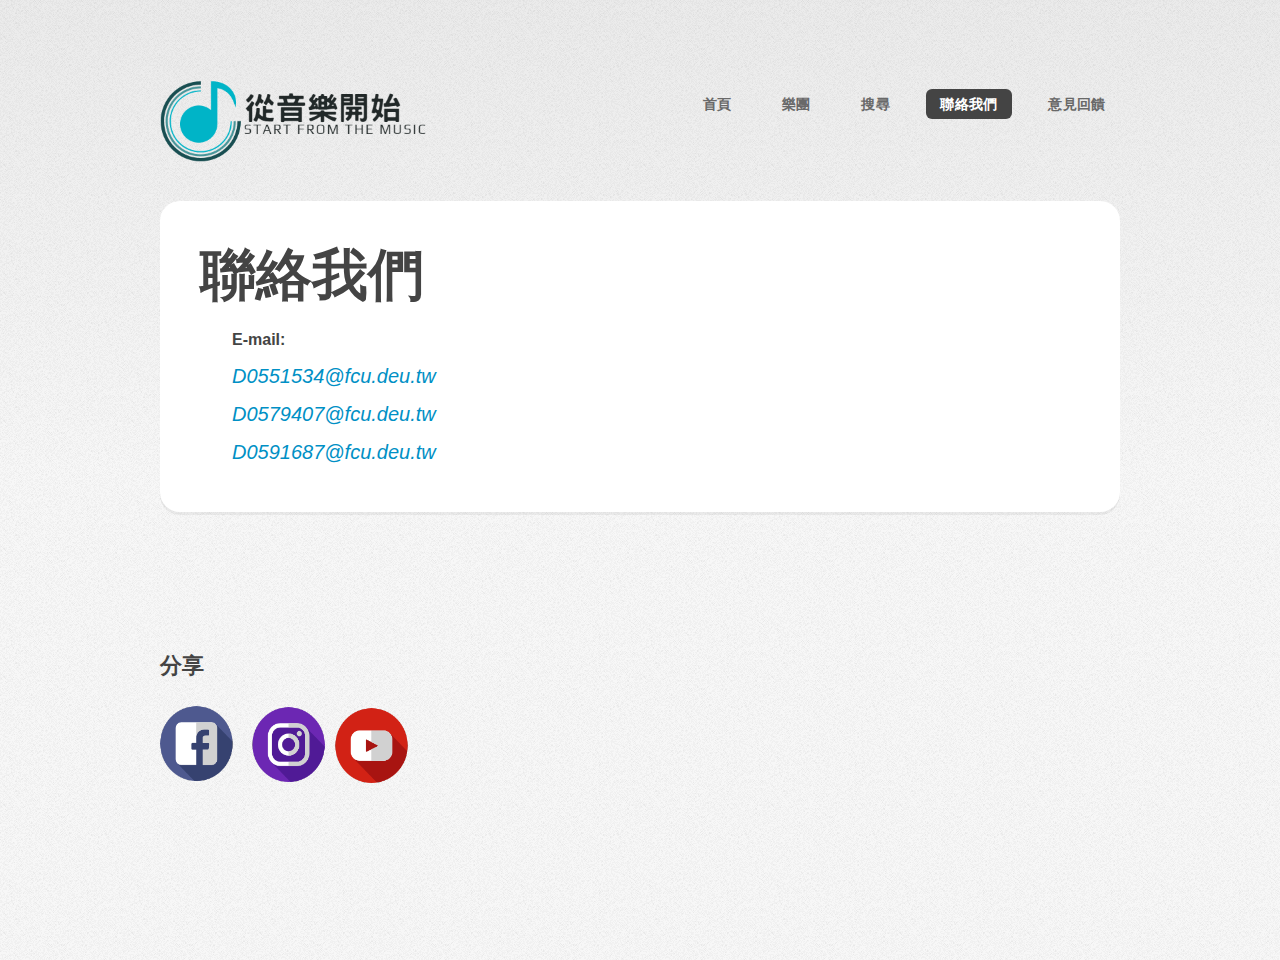
<file: connection.html>
<!DOCTYPE HTML>
<html>
    <head>  
        <meta charset = "utf-8">
        <link rel="stylesheet" type="text/css" href = "code/css/main.css"></link>
        <title>從音樂開始</title>
    </head>
    <body class = "homepage">
        <div id = "page-wrapper">   

            <!--Header-->
                <div id = "header-page">
                    <div id = "header" class = "container">
                    <!--Logo-->
                        <div id = "logo">
                            <a href="index.html"><img src="images/logo.png" alt = "LOGO" height="100px" ></a>
                        </div>

                    <!--Nav-->
                        <nav id = "nav">
                            <ul>
                                <li><a href = "index.html">首頁</a></li>
                                <li>
                                    <a class = "dropdown">樂團</a>
                                    <ul class = "droptron level-0 left" style="user-select: none; position: absolute; z-index: 1000; left: 462.938px; top: 125px; opacity: 1; display: none;">
                                    
                                        <li style="white-space: nowrap;"><a href = "first.html" style="display: block;">親愛愛樂</a></li>
                                        <li style="white-space: nowrap;"><a href = "second.html" style="display: block;">民中濁岸合唱團</a></li>
                                        <li style="white-space: nowrap;"><a href = "third.html" style="display: block;">桃山國小合唱團</a></li>
                                        <li style="white-space: nowrap;"><a href = "fourth.html" style="display: block;">六龜高中合唱團</a></li>
                                        <li style="white-space: nowrap;"><a href = "fifth.html" style="display: block;">希望兒童合唱團</a></li>
                                        <li style="white-space: nowrap;"><a href = "sixth.html" style="display: block;">池上弦樂團</a></li>
                                    </ul>
                                </li>
                                <li><a href = "search.html">搜尋</a></li>
                                <li class = "current"><a href = "connection.html">聯絡我們</a></li>
                                <li><a href = "form.html">意見回饋</a></li>
                            </ul>
                        </nav>
                    </div>
                </div>

            <!--content-->
                <div id = "content-page">
                    <div id ="banner" class="content" >
                        <h2>聯絡我們</h2>
                        <ul>
                        <h4>E-mail:</h4>
                        <address style="font-style:italic"><a href="mailto:D0551534@fcu.deu.tw" style="font-size:20px">D0551534@fcu.deu.tw</a></address>
                        <address style="font-style:italic"><a href="mailto:D0579407@fcu.deu.tw" style="font-size:20px">D0579407@fcu.deu.tw</a></address>
                        <address style="font-style:italic"><a href="mailto:D0591687@fcu.deu.tw" style="font-size:20px">D0591687@fcu.deu.tw</a></address>
                        </ul>
                    </div>
                </div>
                <div id = "sidebar-page">
                    <div class = "contain">
                    </div>
                </div>
                <div id = "bottom-page">
                    <div class="container">
                        
                        
                        
                    </div>
                </div>
            <!--Footer-->
                <div id = "footer-page">
                    <footer  class = "container">
                        <h3>分享</h3>
                        <ul>
                            <li><a href="http://www.facebook.com"><img src = "images/facebook.png" alt="Facebook"></a></li>
                            <li><a href="https://www.instagram.com/"><img src="images/ig.png"></a></li>
                            <li><a href="http://www.youtube.com"><img src="images/youtube.png"></a></li>
                        </ul>
                    </footer>

                </div>

        <!-- Scripts -->

			<script src="code/js/jquery.min.js"></script>
			<script src="code/js/jquery.dropotron.min.js"></script>
			<script src="code/js/skel.min.js"></script>
			<script src="code/js/util.js"></script>
            <script src="code/js/main.js"></script>

        </div>

        <!--navToggle-->
            <div id="navToggle">
                <a href="#navPanel" class="toggle"></a>
            </div>

        
    </body>
</html>
</file>
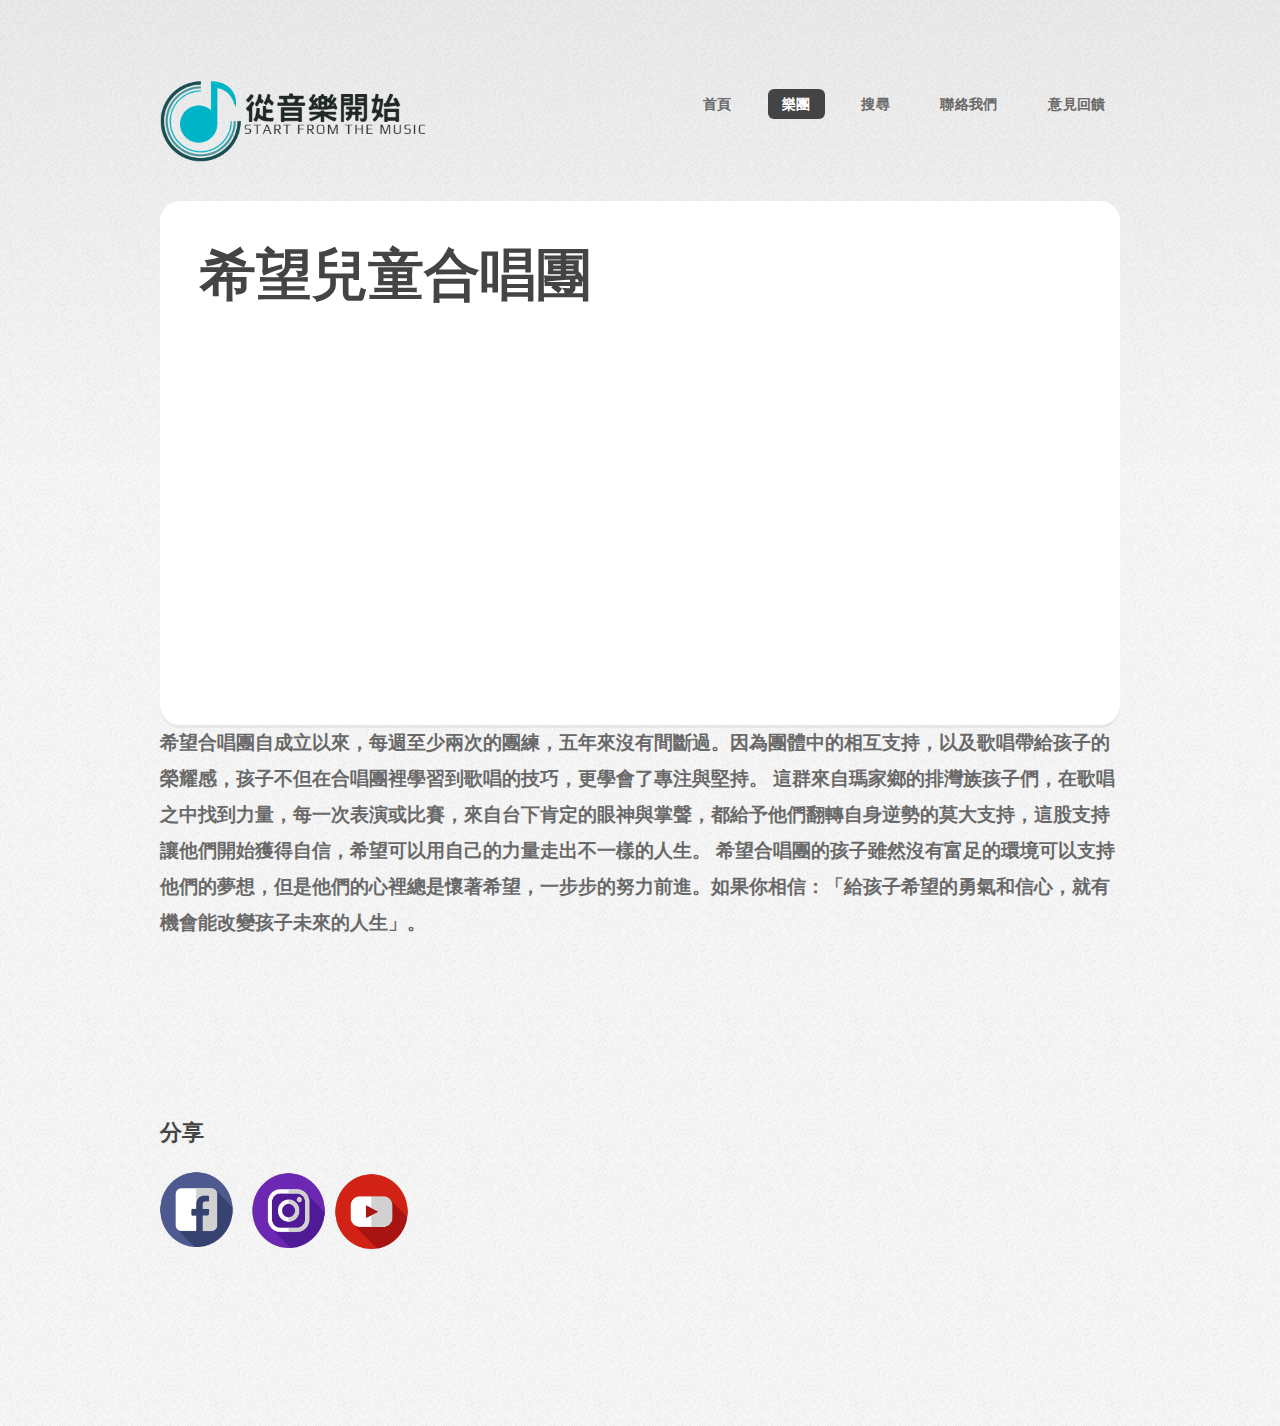
<file: fifth.html>
<!DOCTYPE HTML>
<html>
    <head>  
        <meta charset = "utf-8">
        <link rel="stylesheet" type="text/css" href = "code/css/main.css"></link>
        <title>從音樂開始</title>
    </head>
    <body class = "homepage">
        <div id = "page-wrapper">   

            <!--Header-->
                <div id = "header-page">
                    <div id = "header" class = "container">
                    <!--Logo-->
                        <div id = "logo">
                            <a href="index.html"><img src="images/logo.png" alt = "LOGO" height="100px" ></a>
                        </div>

                    <!--Nav-->
                        <nav id = "nav">
                            <ul>
                                <li><a href = "index.html">首頁</a></li>
                                <li class = "current">
                                    <a class = "dropdown">樂團</a>
                                    <ul class = "droptron level-0 left" style="user-select: none; position: absolute; z-index: 1000; left: 462.938px; top: 125px; opacity: 1; display: none;">
                                    
                                        <li style="white-space: nowrap;"><a href = "first.html" style="display: block;">親愛愛樂</a></li>
                                        <li style="white-space: nowrap;"><a href = "second.html" style="display: block;">民中濁岸合唱團</a></li>
                                        <li style="white-space: nowrap;"><a href = "third.html" style="display: block;">桃山國小合唱團</a></li>
                                        <li style="white-space: nowrap;"><a href = "fourth.html" style="display: block;">六龜高中合唱團</a></li>
                                        <li style="white-space: nowrap;"><a href = "fifth.html" style="display: block;">希望兒童合唱團</a></li>
                                        <li style="white-space: nowrap;"><a href = "sixth.html" style="display: block;">池上弦樂團</a></li>
                                    </ul>
                                </li>
                                <li><a href = "search.html">搜尋</a></li>
                                <li><a href = "connection.html">聯絡我們</a></li>
                                <li><a href = "form.html">意見回饋</a></li>
                            </ul>
                        </nav>
                    </div>
                </div>

            <!--content-->
                <div id = "content-page">
                    <div id ="banner" class="content" >
                        <h2>希望兒童合唱團</h2>
                        <center>
						<iframe width="600" height="350" src="https://www.youtube.com/embed/RQPJLLxoT70" frameborder="0" gesture="media" allow="encrypted-media" allowfullscreen></iframe>
						</center>
                    </div>
                </div>
                <div id = "sidebar-page">
                    <div class = "contain">
                    </div>
                </div>
                <div id = "bottom-page">
                    <div class="container">
                        
                        <p>
                            希望合唱團自成立以來，每週至少兩次的團練，五年來沒有間斷過。因為團體中的相互支持，以及歌唱帶給孩子的榮耀感，孩子不但在合唱團裡學習到歌唱的技巧，更學會了專注與堅持。
                            這群來自瑪家鄉的排灣族孩子們，在歌唱之中找到力量，每一次表演或比賽，來自台下肯定的眼神與掌聲，都給予他們翻轉自身逆勢的莫大支持，這股支持讓他們開始獲得自信，希望可以用自己的力量走出不一樣的人生。
                            希望合唱團的孩子雖然沒有富足的環境可以支持他們的夢想，但是他們的心裡總是懷著希望，一步步的努力前進。如果你相信：「給孩子希望的勇氣和信心，就有機會能改變孩子未來的人生」。                           
                        </p>
                        
                    </div>
                </div>
            <!--Footer-->
                <div id = "footer-page">
                    <footer  class = "container">
                        <h3>分享</h3>
                        <ul>
                            <li><a href="http://www.facebook.com"><img src = "images/facebook.png" alt="Facebook"></a></li>
                            <li><a href="https://www.instagram.com/"><img src="images/ig.png"></a></li>
                            <li><a href="http://www.youtube.com"><img src="images/youtube.png"></a></li>
                        </ul>
                    </footer>

                </div>

        <!-- Scripts -->

			<script src="code/js/jquery.min.js"></script>
			<script src="code/js/jquery.dropotron.min.js"></script>
			<script src="code/js/skel.min.js"></script>
			<script src="code/js/util.js"></script>
            <script src="code/js/main.js"></script>

        </div>

        <!--navToggle-->
            <div id="navToggle">
                <a href="#navPanel" class="toggle"></a>
            </div>

        
    </body>
</html>
</file>
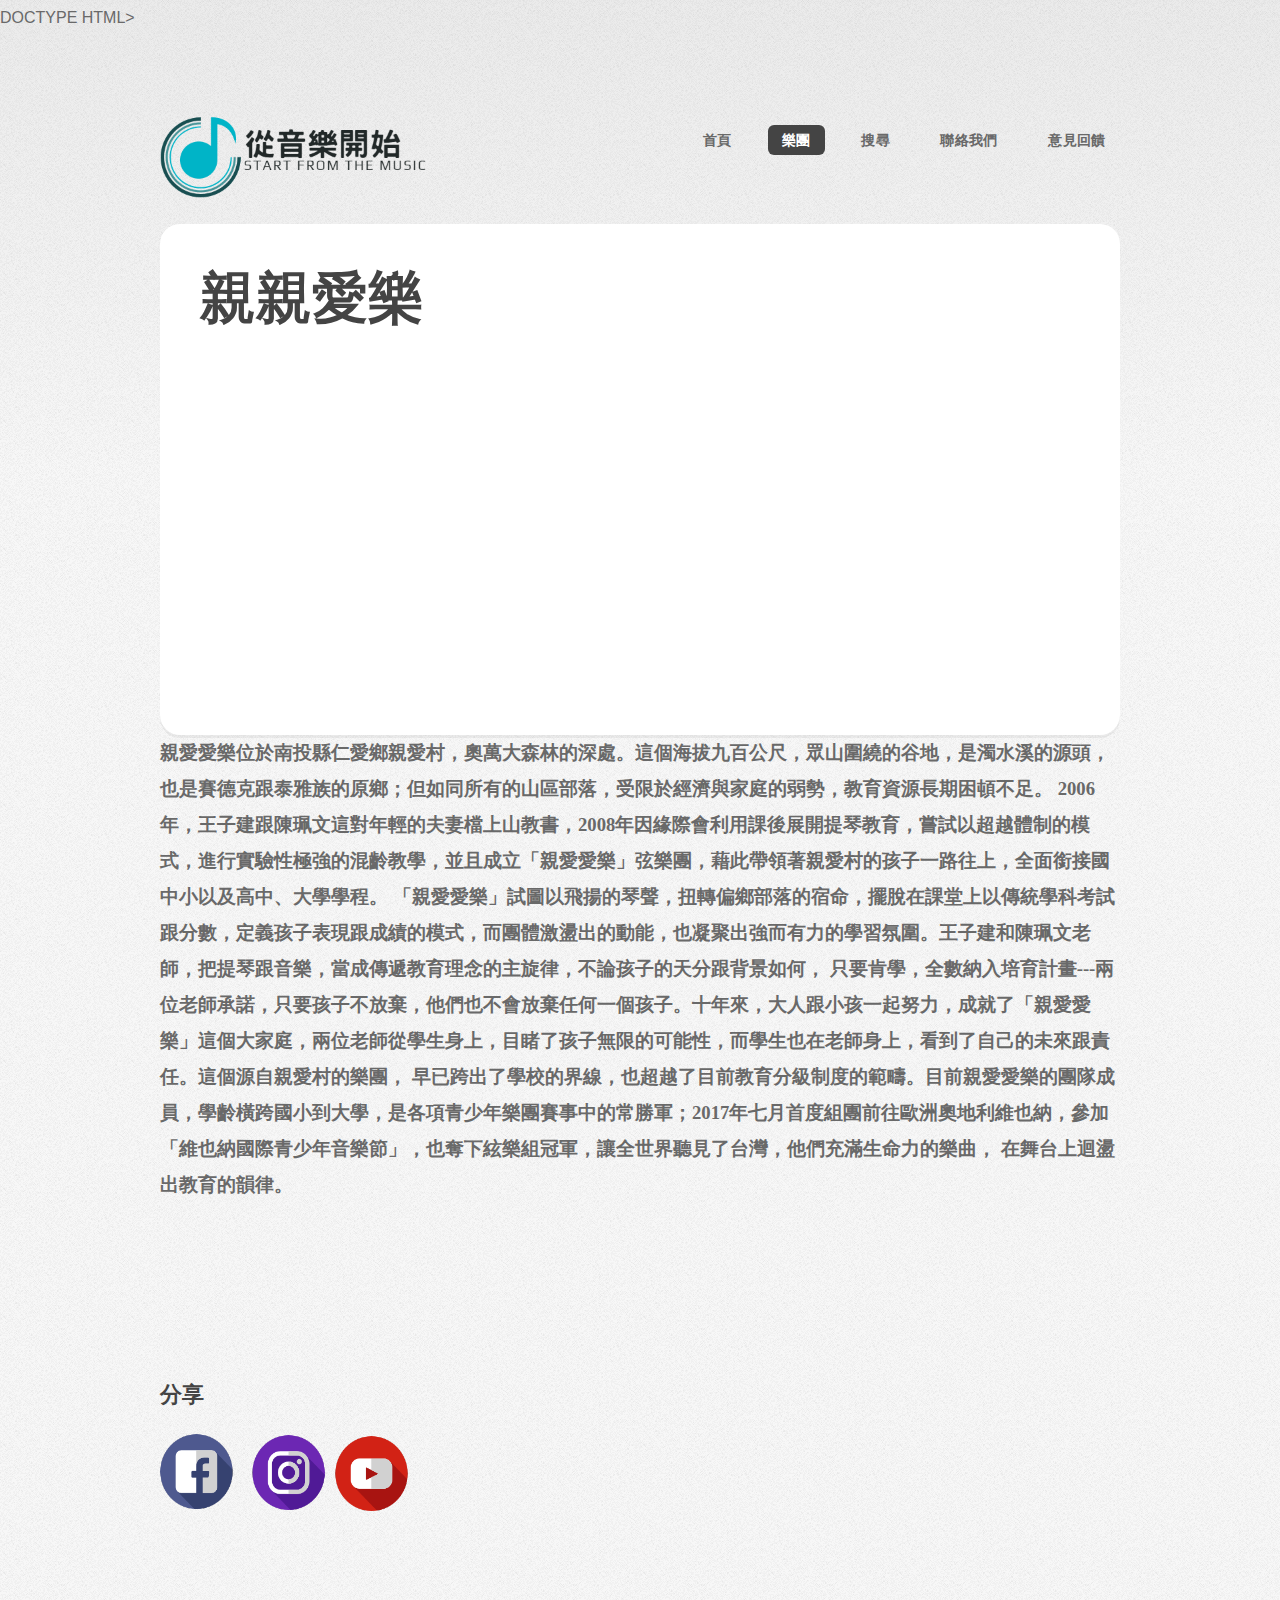
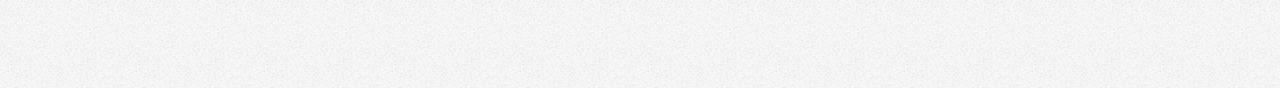
<file: first.html>
DOCTYPE HTML>
<html>
    <head>  
        <meta charset = "utf-8">
        <link rel="stylesheet" type="text/css" href = "code/css/main.css"></link>
        <title>從音樂開始</title>
    </head>
    <body class = "homepage">
        <div id = "page-wrapper">   

            <!--Header-->
                <div id = "header-page">
                    <div id = "header" class = "container">
                    <!--Logo-->
                        <div id = "logo">
                            <a href="index.html"><img src="images/logo.png" alt = "LOGO" height="100px" ></a>
                        </div>

                    <!--Nav-->
                        <nav id = "nav">
                            <ul>
                                <li><a href = "index.html">首頁</a></li>
                                <li class = "current">
                                    <a class = "dropdown">樂團</a>
                                    <ul class = "droptron level-0 left" style="user-select: none; position: absolute; z-index: 1000; left: 462.938px; top: 125px; opacity: 1; display: none;">
                                    
                                        <li style="white-space: nowrap;"><a href = "first.html" style="display: block;">親愛愛樂</a></li>
                                        <li style="white-space: nowrap;"><a href = "second.html" style="display: block;">民中濁岸合唱團</a></li>
                                        <li style="white-space: nowrap;"><a href = "third.html" style="display: block;">桃山國小合唱團</a></li>
                                        <li style="white-space: nowrap;"><a href = "fourth.html" style="display: block;">六龜高中合唱團</a></li>
                                        <li style="white-space: nowrap;"><a href = "fifth.html" style="display: block;">希望兒童合唱團</a></li>
                                        <li style="white-space: nowrap;"><a href = "sixth.html" style="display: block;">池上弦樂團</a></li>
                                    </ul>
                                </li>
                                <li><a href = "search.html">搜尋</a></li>
                                <li><a href = "connection.html">聯絡我們</a></li>
                                <li><a href = "form.html">意見回饋</a></li>
                            </ul>
                        </nav>
                    </div>
                </div>

            <!--content-->
                <div id = "content-page">
                    <div id ="banner" class="content" >
                        <h2>親親愛樂</h2>
                        <center>
						<iframe width="600" height="350" src="https://www.youtube.com/embed/sTBu3bBpAkc" frameborder="0" gesture="media" allow="encrypted-media" allowfullscreen></iframe>
						</center>
                    </div>
                </div>
                <div id = "sidebar-page">
                    <div class = "contain">
                    </div>
                </div>
                <div id = "bottom-page">
                    <div class="container">
                        
                        <p>親愛愛樂位於南投縣仁愛鄉親愛村，奧萬大森林的深處。這個海拔九百公尺，眾山圍繞的谷地，是濁水溪的源頭，也是賽德克跟泰雅族的原鄉；但如同所有的山區部落，受限於經濟與家庭的弱勢，教育資源長期困頓不足。
                            2006年，王子建跟陳珮文這對年輕的夫妻檔上山教書，2008年因緣際會利用課後展開提琴教育，嘗試以超越體制的模式，進行實驗性極強的混齡教學，並且成立「親愛愛樂」弦樂團，藉此帶領著親愛村的孩子一路往上，全面銜接國中小以及高中、大學學程。
                            「親愛愛樂」試圖以飛揚的琴聲，扭轉偏鄉部落的宿命，擺脫在課堂上以傳統學科考試跟分數，定義孩子表現跟成績的模式，而團體激盪出的動能，也凝聚出強而有力的學習氛圍。王子建和陳珮文老師，把提琴跟音樂，當成傳遞教育理念的主旋律，不論孩子的天分跟背景如何，
                            只要肯學，全數納入培育計畫---兩位老師承諾，只要孩子不放棄，他們也不會放棄任何一個孩子。十年來，大人跟小孩一起努力，成就了「親愛愛樂」這個大家庭，兩位老師從學生身上，目睹了孩子無限的可能性，而學生也在老師身上，看到了自己的未來跟責任。這個源自親愛村的樂團，
                            早已跨出了學校的界線，也超越了目前教育分級制度的範疇。目前親愛愛樂的團隊成員，學齡橫跨國小到大學，是各項青少年樂團賽事中的常勝軍；2017年七月首度組團前往歐洲奧地利維也納，參加「維也納國際青少年音樂節」，也奪下絃樂組冠軍，讓全世界聽見了台灣，他們充滿生命力的樂曲，
                            在舞台上迴盪出教育的韻律。
                        </p>
                        
                    </div>
                </div>
            <!--Footer-->
                <div id = "footer-page">
                    <footer  class = "container">
                        <h3>分享</h3>
                        <ul>
                            <li><a href="http://www.facebook.com"><img src = "images/facebook.png" alt="Facebook"></a></li>
                            <li><a href="https://www.instagram.com/"><img src="images/ig.png"></a></li>
                            <li><a href="http://www.youtube.com"><img src="images/youtube.png"></a></li>
                        </ul>
                    </footer>

                </div>

        <!-- Scripts -->

			<script src="code/js/jquery.min.js"></script>
			<script src="code/js/jquery.dropotron.min.js"></script>
			<script src="code/js/skel.min.js"></script>
			<script src="code/js/util.js"></script>
            <script src="code/js/main.js"></script>

        </div>

        <!--navToggle-->
            <div id="navToggle">
                <a href="#navPanel" class="toggle"></a>
            </div>

        
    </body>
</html>
</file>
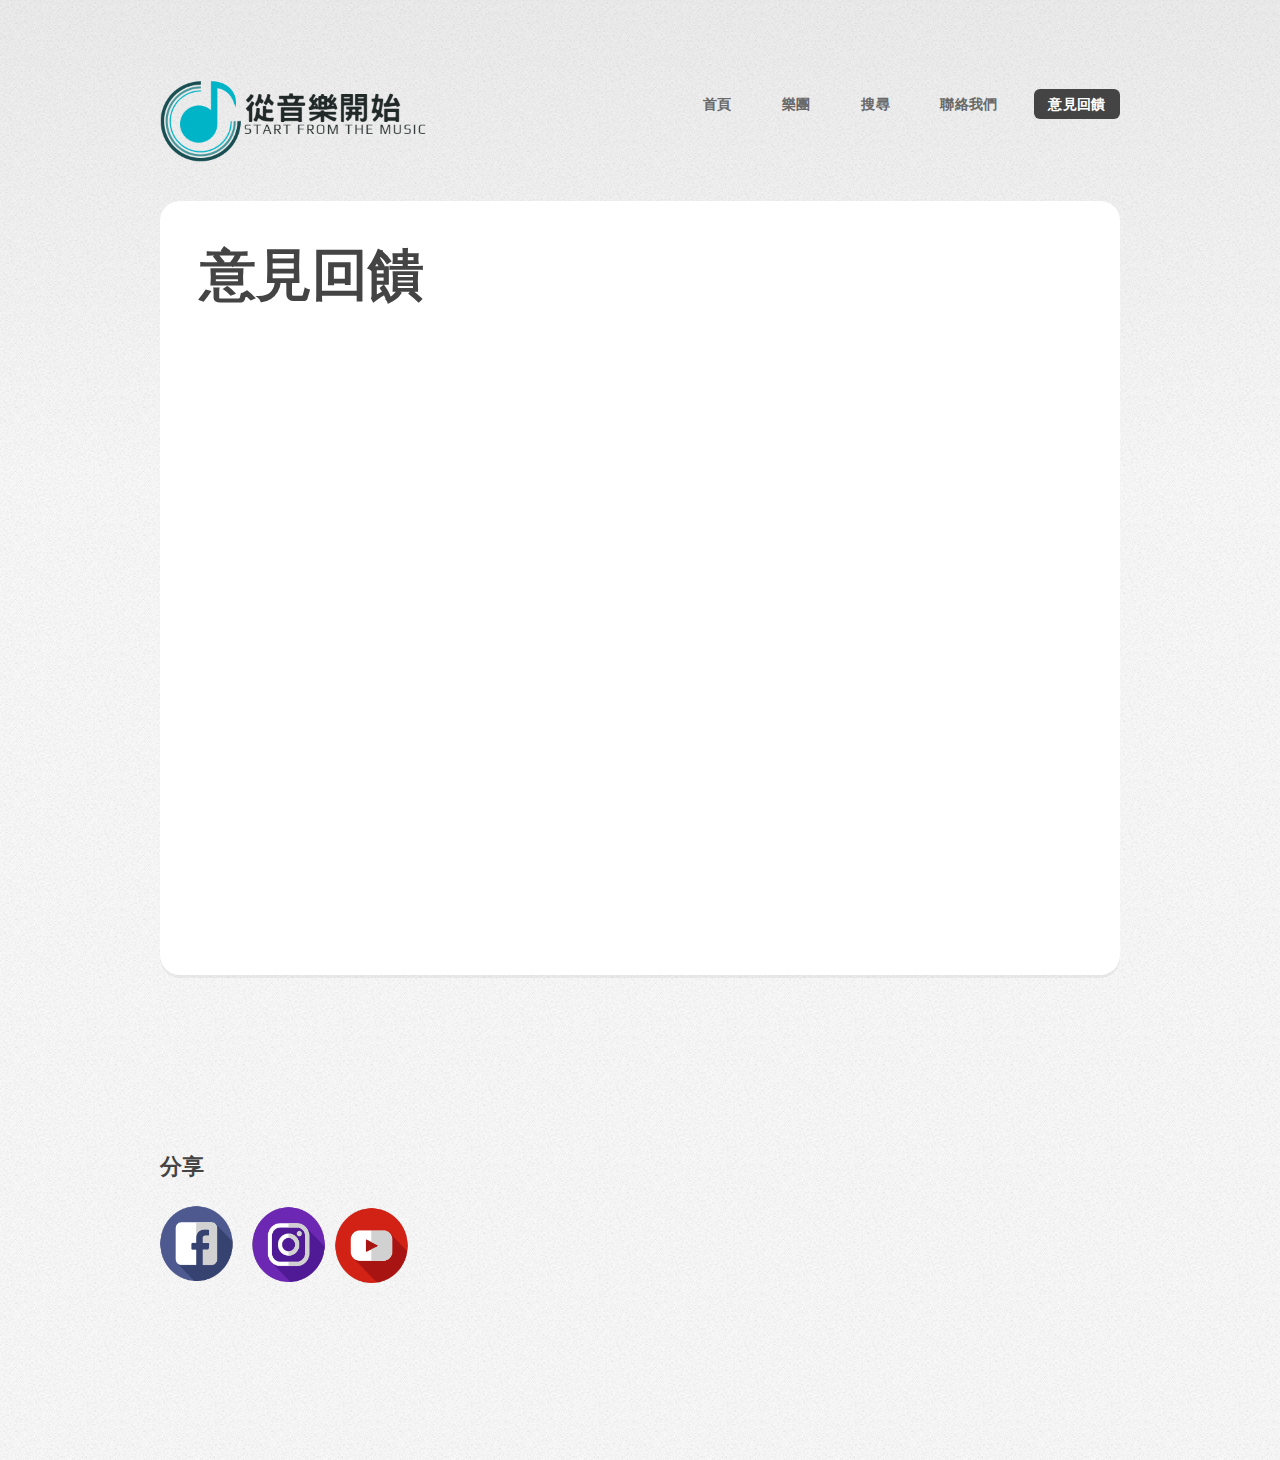
<file: form.html>
<!DOCTYPE HTML>
<html>
    <head>  
        <meta charset = "utf-8">
        <link rel="stylesheet" type="text/css" href = "code/css/main.css"></link>
        <title>從音樂開始</title>
    </head>
    <body class = "homepage">
        <div id = "page-wrapper">

            <!--Header-->
                <div id = "header-page">
                    
                    <div id = "header" class = "container">
                    <!--Logo-->
                        <div id = "logo">
                            <a href="index.html"><img src="images/logo.png" alt = "LOGO" height="100px"></a>
                        </div>
                        

                    <!--Nav-->
                        <nav id = "nav">
                            <ul>
                                <li><a href = "index.html">首頁</a></li>
                                <li>
                                    <a class = "dropdown">樂團</a>
                                    <ul class = "droptron level-0 left" style="user-select: none; position: absolute; z-index: 1000; left: 462.938px; top: 125px; opacity: 1; display: none;">
                                    
                                        <li style="white-space: nowrap;"><a href = "first.html" style="display: block;">親愛愛樂</a></li>
                                        <li style="white-space: nowrap;"><a href = "second.html" style="display: block;">民中濁岸合唱團</a></li>
                                        <li style="white-space: nowrap;"><a href = "third.html" style="display: block;">桃山國小合唱團</a></li>
                                        <li style="white-space: nowrap;"><a href = "fourth.html" style="display: block;">六龜高中合唱團</a></li>
                                        <li style="white-space: nowrap;"><a href = "fifth.html" style="display: block;">希望兒童合唱團</a></li>
                                        <li style="white-space: nowrap;"><a href = "sixth.html" style="display: block;">池上弦樂團</a></li>
                                    </ul>
                                </li>
                                <li><a href = "search.html">搜尋</a></li>
                                <li><a href = "connection.html">聯絡我們</a></li>
                                <li class = "current"><a href = "form.html">意見回饋</a></li>
                                
                            </ul>
                        </nav>
                    </div>
                </div>

            <!--content-->
                <div id = "content-page">
                    <div id ="banner" class="content" >
                        <h2>意見回饋</h2>
                        <iframe src="https://docs.google.com/forms/d/e/1FAIpQLSd8Xx89MjB_THqEQ_HIwkhlzCR8PYQJis06NYUByhRS5kZPXQ/viewform?embedded=true" width="100%" height="600" frameborder="0" marginheight="0" marginwidth="0">載入中…</iframe>
                        
                    </div>
                </div>
                <div id = "sidebar-page">
                    <div class = "contain">
                    </div>
                </div>
                <div id = "bottom-page">
                    <div class="container">
                        
                        <p></p>
                        
                    </div>
                </div>
            <!--Footer-->
                <div id = "footer-page">
                    <footer  class = "container">
                        <h3>分享</h3>
                        <ul>
                            <li><a href="http://www.facebook.com"><img src = "images/facebook.png" alt="Facebook"></a></li>
                            <li><a href="https://www.instagram.com/"><img src="images/ig.png"></a></li>
                            <li><a href="http://www.youtube.com"><img src="images/youtube.png"></a></li>
                        </ul>
                    </footer>

                </div>

        <!-- Scripts -->

			<script src="code/js/jquery.min.js"></script>
			<script src="code/js/jquery.dropotron.min.js"></script>
			<script src="code/js/skel.min.js"></script>
			<script src="code/js/util.js"></script>
            <script src="code/js/main.js"></script>

        </div>

        <!--navToggle-->
            <div id="navToggle">
                <a href="#navPanel" class="toggle"></a>
            </div>

        
    </body>
</html>
</file>
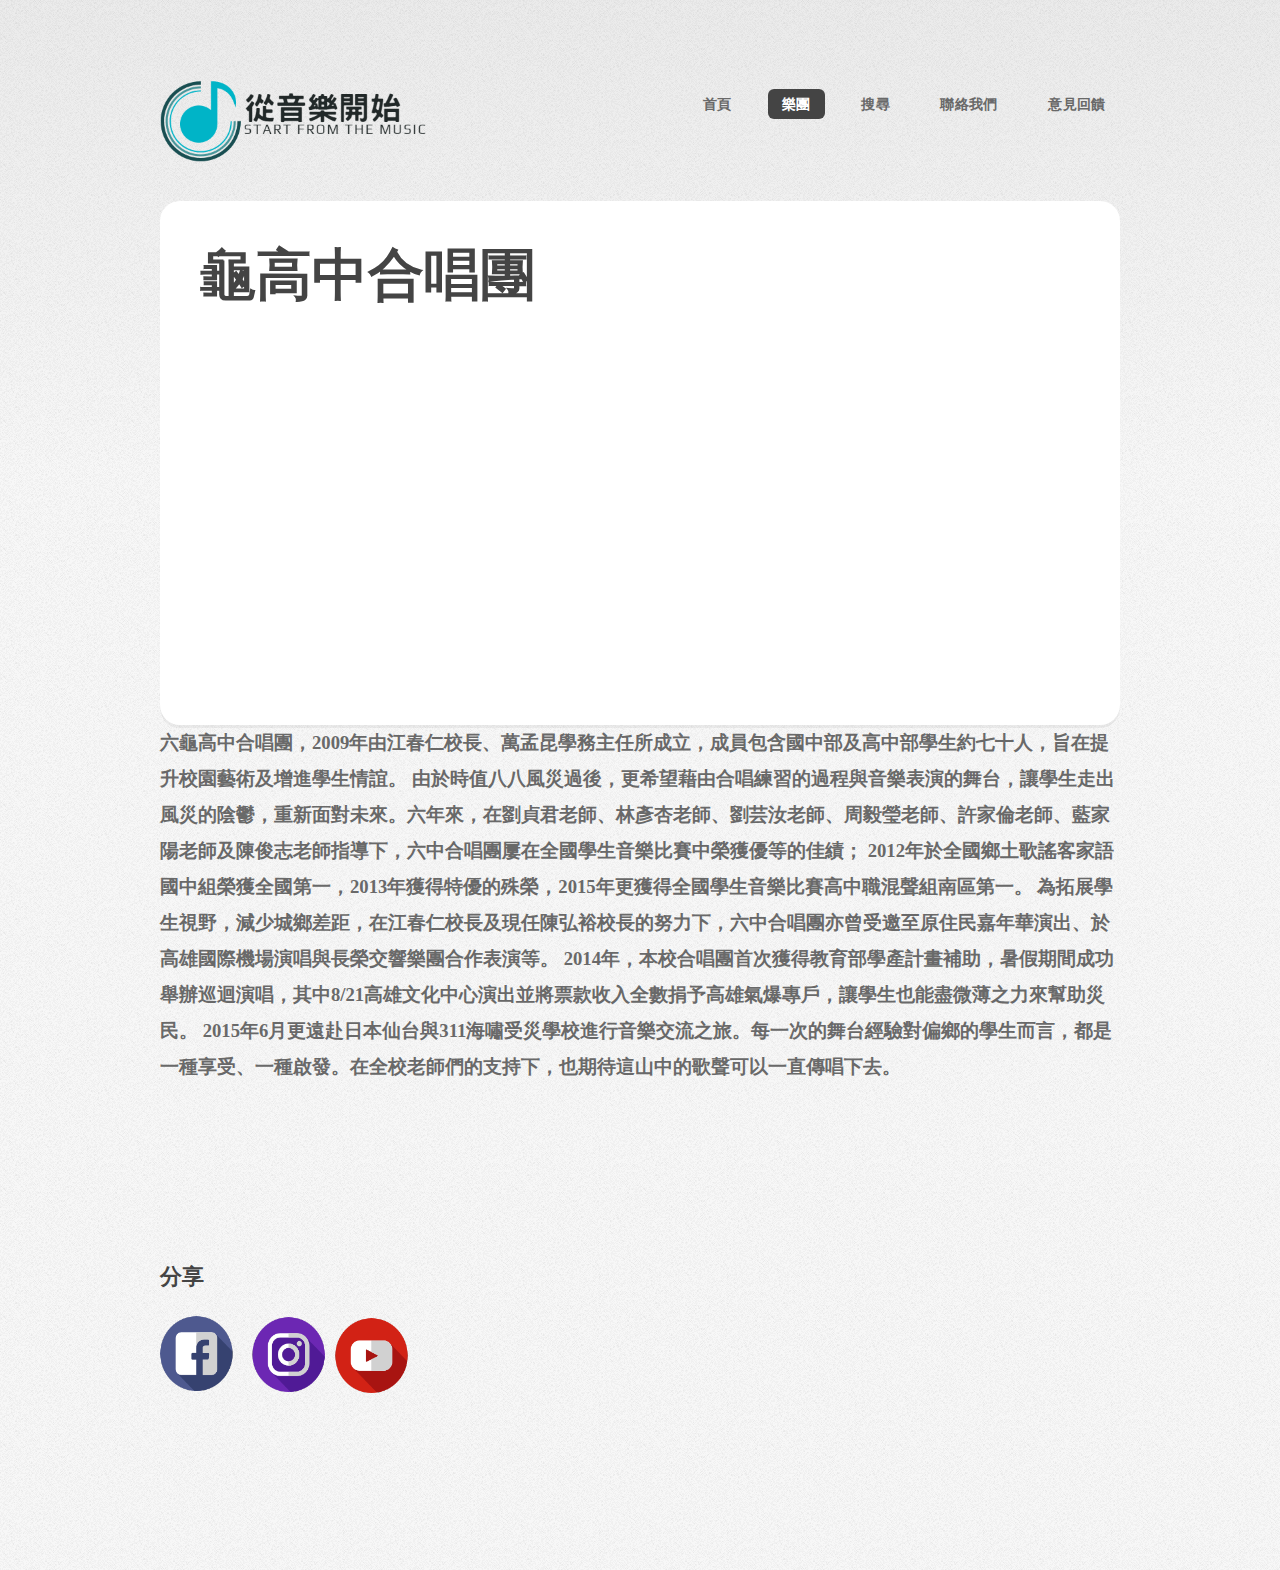
<file: fourth.html>
<!DOCTYPE HTML>
<html>
    <head>  
        <meta charset = "utf-8">
        <link rel="stylesheet" type="text/css" href = "code/css/main.css"></link>
        <title>從音樂開始</title>
    </head>
    <body class = "homepage">
        <div id = "page-wrapper">   

            <!--Header-->
                <div id = "header-page">
                    <div id = "header" class = "container">
                    <!--Logo-->
                        <div id = "logo">
                            <a href="index.html"><img src="images/logo.png" alt = "LOGO" height="100px" ></a>
                        </div>

                    <!--Nav-->
                        <nav id = "nav">
                            <ul>
                                <li><a href = "index.html">首頁</a></li>
                                <li class = "current">
                                    <a class = "dropdown">樂團</a>
                                    <ul class = "droptron level-0 left" style="user-select: none; position: absolute; z-index: 1000; left: 462.938px; top: 125px; opacity: 1; display: none;">
                                    
                                        <li style="white-space: nowrap;"><a href = "first.html" style="display: block;">親愛愛樂</a></li>
                                        <li style="white-space: nowrap;"><a href = "second.html" style="display: block;">民中濁岸合唱團</a></li>
                                        <li style="white-space: nowrap;"><a href = "third.html" style="display: block;">桃山國小合唱團</a></li>
                                        <li style="white-space: nowrap;"><a href = "fourth.html" style="display: block;">六龜高中合唱團</a></li>
                                        <li style="white-space: nowrap;"><a href = "fifth.html" style="display: block;">希望兒童合唱團</a></li>
                                        <li style="white-space: nowrap;"><a href = "sixth.html" style="display: block;">池上弦樂團</a></li>
                                    </ul>
                                </li>
                                <li><a href = "search.html">搜尋</a></li>
                                <li><a href = "connection.html">聯絡我們</a></li>
                                <li><a href = "form.html">意見回饋</a></li>
                            </ul>
                        </nav>
                    </div>
                </div>

            <!--content-->
                <div id = "content-page">
                    <div id ="banner" class="content" >
                        <h2>龜高中合唱團</h2>
                        <center>
						<iframe width="600" height="350" src="https://www.youtube.com/embed/M0QJVCR9UyM" frameborder="0" gesture="media" allow="encrypted-media" allowfullscreen></iframe>
						</center>
                    </div>
                </div>
                <div id = "sidebar-page">
                    <div class = "contain">
                    </div>
                </div>
                <div id = "bottom-page">
                    <div class="container">
                        
                        <p>六龜高中合唱團，2009年由江春仁校長、萬孟昆學務主任所成立，成員包含國中部及高中部學生約七十人，旨在提升校園藝術及增進學生情誼。
                                由於時值八八風災過後，更希望藉由合唱練習的過程與音樂表演的舞台，讓學生走出風災的陰鬱，重新面對未來。六年來，在劉貞君老師、林彥杏老師、劉芸汝老師、周毅瑩老師、許家倫老師、藍家陽老師及陳俊志老師指導下，六中合唱團屢在全國學生音樂比賽中榮獲優等的佳績；
                                2012年於全國鄉土歌謠客家語國中組榮獲全國第一，2013年獲得特優的殊榮，2015年更獲得全國學生音樂比賽高中職混聲組南區第一。
                                為拓展學生視野，減少城鄉差距，在江春仁校長及現任陳弘裕校長的努力下，六中合唱團亦曾受邀至原住民嘉年華演出、於高雄國際機場演唱與長榮交響樂團合作表演等。
                                2014年，本校合唱團首次獲得教育部學產計畫補助，暑假期間成功舉辦巡迴演唱，其中8/21高雄文化中心演出並將票款收入全數捐予高雄氣爆專戶，讓學生也能盡微薄之力來幫助災民。
                                2015年6月更遠赴日本仙台與311海嘯受災學校進行音樂交流之旅。每一次的舞台經驗對偏鄉的學生而言，都是一種享受、一種啟發。在全校老師們的支持下，也期待這山中的歌聲可以一直傳唱下去。
                                
                        </p>
                        
                    </div>
                </div>
            <!--Footer-->
                <div id = "footer-page">
                    <footer  class = "container">
                        <h3>分享</h3>
                        <ul>
                            <li><a href="http://www.facebook.com"><img src = "images/facebook.png" alt="Facebook"></a></li>
                            <li><a href="https://www.instagram.com/"><img src="images/ig.png"></a></li>
                            <li><a href="http://www.youtube.com"><img src="images/youtube.png"></a></li>
                        </ul>
                    </footer>

                </div>

        <!-- Scripts -->

			<script src="code/js/jquery.min.js"></script>
			<script src="code/js/jquery.dropotron.min.js"></script>
			<script src="code/js/skel.min.js"></script>
			<script src="code/js/util.js"></script>
            <script src="code/js/main.js"></script>

        </div>

        <!--navToggle-->
            <div id="navToggle">
                <a href="#navPanel" class="toggle"></a>
            </div>

        
    </body>
</html>
</file>
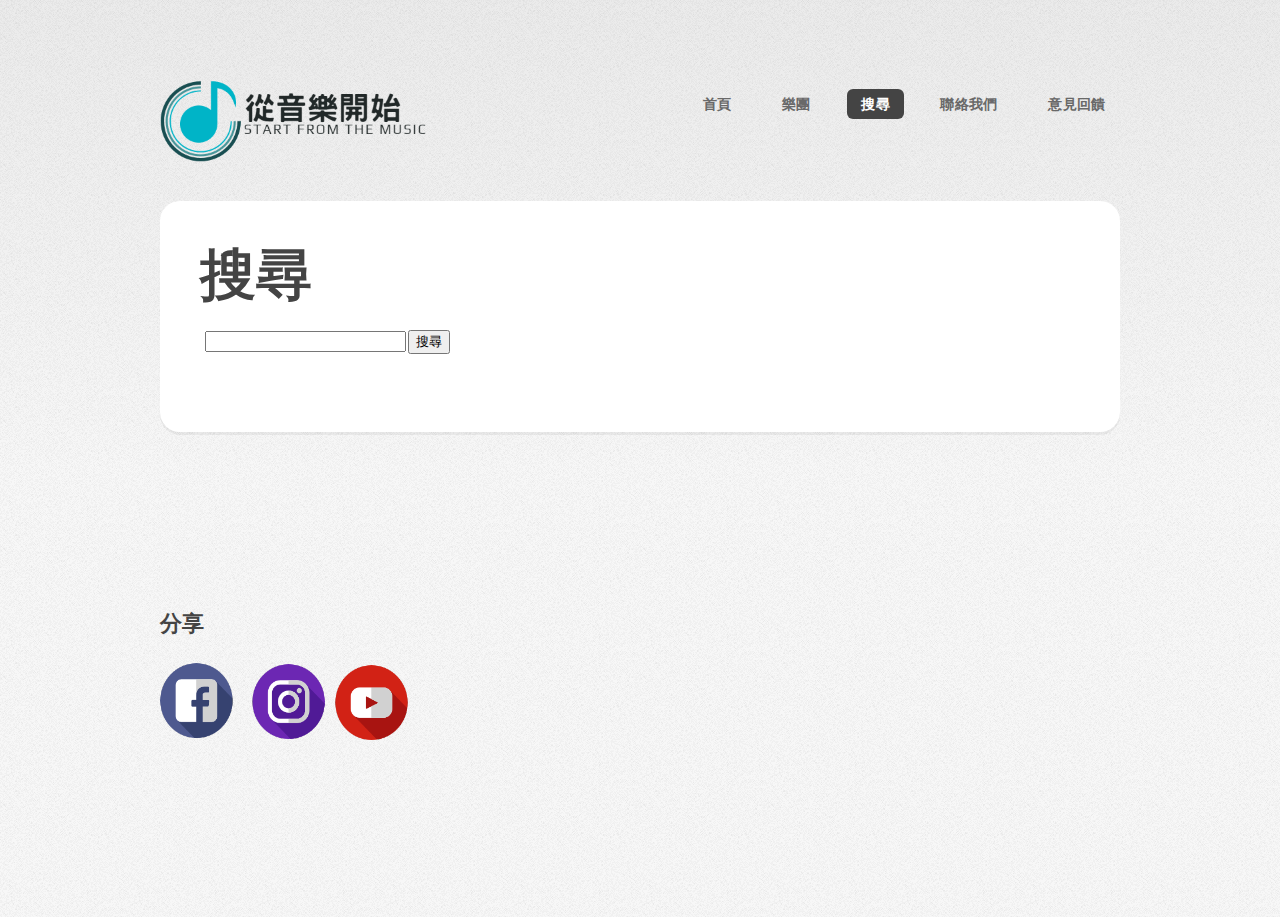
<file: search.html>
<!DOCTYPE HTML>
<html>
    <head>  
        <meta charset = "utf-8">
        <link rel="stylesheet" type="text/css" href = "code/css/main.css"></link>
        <title>從音樂開始</title>
    </head>
    <body class = "homepage">
        <div id = "page-wrapper">

            <!--Header-->
                <div id = "header-page">
                    
                    <div id = "header" class = "container">
                    <!--Logo-->
                        <div id = "logo">
                            <a href="index.html"><img src="images/logo.png" alt = "LOGO" height="100px"></a>
                        </div>
                        

                    <!--Nav-->
                        <nav id = "nav">
                            <ul>
                                <li><a href = "index.html">首頁</a></li>
                                <li>
                                    <a class = "dropdown">樂團</a>
                                    <ul class = "droptron level-0 left" style="user-select: none; position: absolute; z-index: 1000; left: 462.938px; top: 125px; opacity: 1; display: none;">
                                    
                                        <li style="white-space: nowrap;"><a href = "first.html" style="display: block;">親愛愛樂</a></li>
                                        <li style="white-space: nowrap;"><a href = "second.html" style="display: block;">民中濁岸合唱團</a></li>
                                        <li style="white-space: nowrap;"><a href = "third.html" style="display: block;">桃山國小合唱團</a></li>
                                        <li style="white-space: nowrap;"><a href = "fourth.html" style="display: block;">六龜高中合唱團</a></li>
                                        <li style="white-space: nowrap;"><a href = "fifth.html" style="display: block;">希望兒童合唱團</a></li>
                                        <li style="white-space: nowrap;"><a href = "sixth.html" style="display: block;">池上弦樂團</a></li>
                                    </ul>
                                </li>
                                <li class = "current"><a href = "search.html">搜尋</a></li>
                                <li><a href = "connection.html">聯絡我們</a></li>
                                <li><a href = "form.html">意見回饋</a></li>
                                
                            </ul>
                        </nav>
                    </div>
                </div>

            <!--content-->
                <div id = "content-page">
                    <div id ="banner" class="content" >
                        <h2>搜尋</h2>
                        <table cellspacing=1 cellpadding=0 border=0>
                            <form action=http://www.google.com/search method=get target=_blank>
                                <tbody>
                                <tr> 
                                <td width="1" valign=center>  </td>
                                <td width="1" valign=center> </td>
                                <td width="110" valign=center> <input class=input maxlength=255 size=22 name=q></td>
                                <td width="0" valign=center></td>
                                <td width="53" valign=center><input class=input type=submit value=搜尋 name=btnG></td>
                                </tr>
                                </form>
                        </table> 
                    </div>
                </div>
                <div id = "sidebar-page">
                    <div class = "contain">
                    </div>
                </div>
                <div id = "bottom-page">
                    <div class="container">
                        
                        <p></p>
                        
                    </div>
                </div>
            <!--Footer-->
                <div id = "footer-page">
                    <footer  class = "container">
                        <h3>分享</h3>
                        <ul>
                            <li><a href="http://www.facebook.com"><img src = "images/facebook.png" alt="Facebook"></a></li>
                            <li><a href="https://www.instagram.com/"><img src="images/ig.png"></a></li>
                            <li><a href="http://www.youtube.com"><img src="images/youtube.png"></a></li>
                        </ul>
                    </footer>

                </div>

        <!-- Scripts -->

			<script src="code/js/jquery.min.js"></script>
			<script src="code/js/jquery.dropotron.min.js"></script>
			<script src="code/js/skel.min.js"></script>
			<script src="code/js/util.js"></script>
            <script src="code/js/main.js"></script>

        </div>

        <!--navToggle-->
            <div id="navToggle">
                <a href="#navPanel" class="toggle"></a>
            </div>

        
    </body>
</html>
</file>
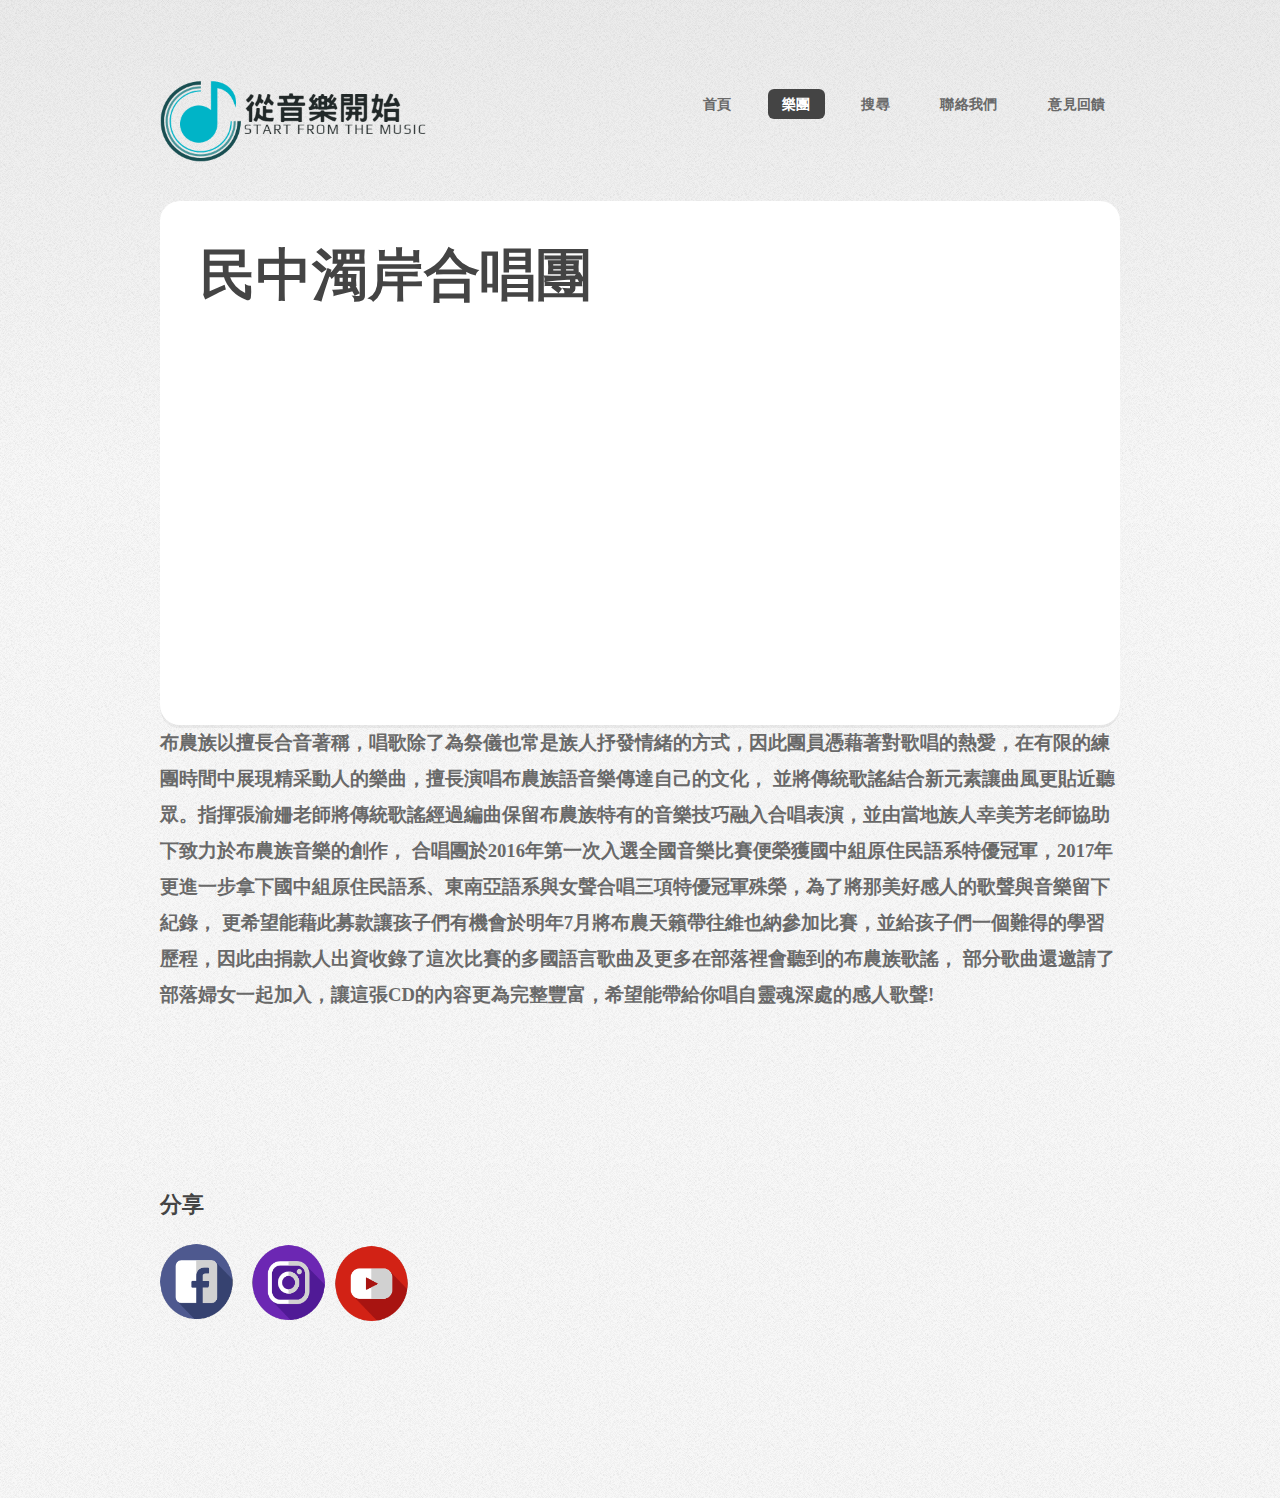
<file: second.html>
<!DOCTYPE HTML>
<html>
    <head>  
        <meta charset = "utf-8">
        <link rel="stylesheet" type="text/css" href = "code/css/main.css"></link>
        <title>從音樂開始</title>
    </head>
    <body class = "homepage">
        <div id = "page-wrapper">  
                
        <!--Header-->
            <div id = "header-page">
                <div id = "header" class = "container">
                <!--Logo-->
                    <div id = "logo">
                        <a href="index.html"><img src="images/logo.png" alt = "LOGO" height="100px"></a>
                    </div>

                <!--Nav-->
                    <nav id = "nav">
                        <ul>
                            <li><a href = "index.html">首頁</a></li>
                            <li class = "current">
                                <a class = "dropdown">樂團</a>
                                <ul class = "droptron level-0 left" style="user-select: none; position: absolute; z-index: 1000; left: 462.938px; top: 125px; opacity: 1; display: none;">
                                    
                                    <li style="white-space: nowrap;"><a href = "first.html" style="display: block;">親愛愛樂</a></li>
                                    <li style="white-space: nowrap;"><a href = "second.html" style="display: block;">民中濁岸合唱團</a></li>
                                    <li style="white-space: nowrap;"><a href = "third.html" style="display: block;">桃山國小合唱團</a></li>
                                    <li style="white-space: nowrap;"><a href = "fourth.html" style="display: block;">六龜高中合唱團</a></li>
                                    <li style="white-space: nowrap;"><a href = "fifth.html" style="display: block;">希望兒童合唱團</a></li>
                                    <li style="white-space: nowrap;"><a href = "sixth.html" style="display: block;">池上弦樂團</a></li>
                                </ul>
                            </li>
                            <li><a href = "search.html">搜尋</a></li>
                            <li><a href = "connection.html">聯絡我們</a></li>
                            <li><a href = "form.html">意見回饋</a></li>
                        </ul>
                    </nav>
                </div>
            </div>
        <div id = "content-page">
            <div id ="banner" class="content" >
                <h2>民中濁岸合唱團</h2>
                <center>
				<iframe width="600" height="350" src="https://www.youtube.com/embed/Wg0XJs9bSQ0" frameborder="0" gesture="media" allow="encrypted-media" allowfullscreen></iframe>
                </center>
            </div>
        </div>
        <div id = "sidebar-page">
            <div class = "contain">
            </div>
        </div>
        <div id = "bottom-page">
            <div class="container">
                
                <p> 布農族以擅長合音著稱，唱歌除了為祭儀也常是族人抒發情緒的方式，因此團員憑藉著對歌唱的熱愛，在有限的練團時間中展現精采動人的樂曲，擅長演唱布農族語音樂傳達自己的文化，
                    並將傳統歌謠結合新元素讓曲風更貼近聽眾。指揮張渝姍老師將傳統歌謠經過編曲保留布農族特有的音樂技巧融入合唱表演，並由當地族人幸美芳老師協助下致力於布農族音樂的創作，
                    合唱團於2016年第一次入選全國音樂比賽便榮獲國中組原住民語系特優冠軍，2017年更進一步拿下國中組原住民語系、東南亞語系與女聲合唱三項特優冠軍殊榮，為了將那美好感人的歌聲與音樂留下紀錄，
                    更希望能藉此募款讓孩子們有機會於明年7月將布農天籟帶往維也納參加比賽，並給孩子們一個難得的學習歷程，因此由捐款人出資收錄了這次比賽的多國語言歌曲及更多在部落裡會聽到的布農族歌謠，
                    部分歌曲還邀請了部落婦女一起加入，讓這張CD的內容更為完整豐富，希望能帶給你唱自靈魂深處的感人歌聲!
                </p>
            </div>
        </div>
        <!--Footer-->
            <div id = "footer-page">
                <footer  class = "container">
                    <h3>分享</h3>
                    <ul>
                        <li><a href="http://www.facebook.com"><img src = "images/facebook.png" alt="Facebook"></a></li>
                        <li><a href="https://www.instagram.com/"><img src="images/ig.png"></a></li>
                        <li><a href="http://www.youtube.com"><img src="images/youtube.png"></a></li>
                    </ul>
                </footer>

            </div>

        <!-- Scripts -->

			<script src="code/js/jquery.min.js"></script>
			<script src="code/js/jquery.dropotron.min.js"></script>
			<script src="code/js/skel.min.js"></script>
			<script src="code/js/util.js"></script>
            <script src="code/js/main.js"></script>
        
        </div>

        <!--navToggle-->
            <div id="navToggle">
                <a href="#navPanel" class="toggle"></a>
            </div>
    </body>
</html>
</file>
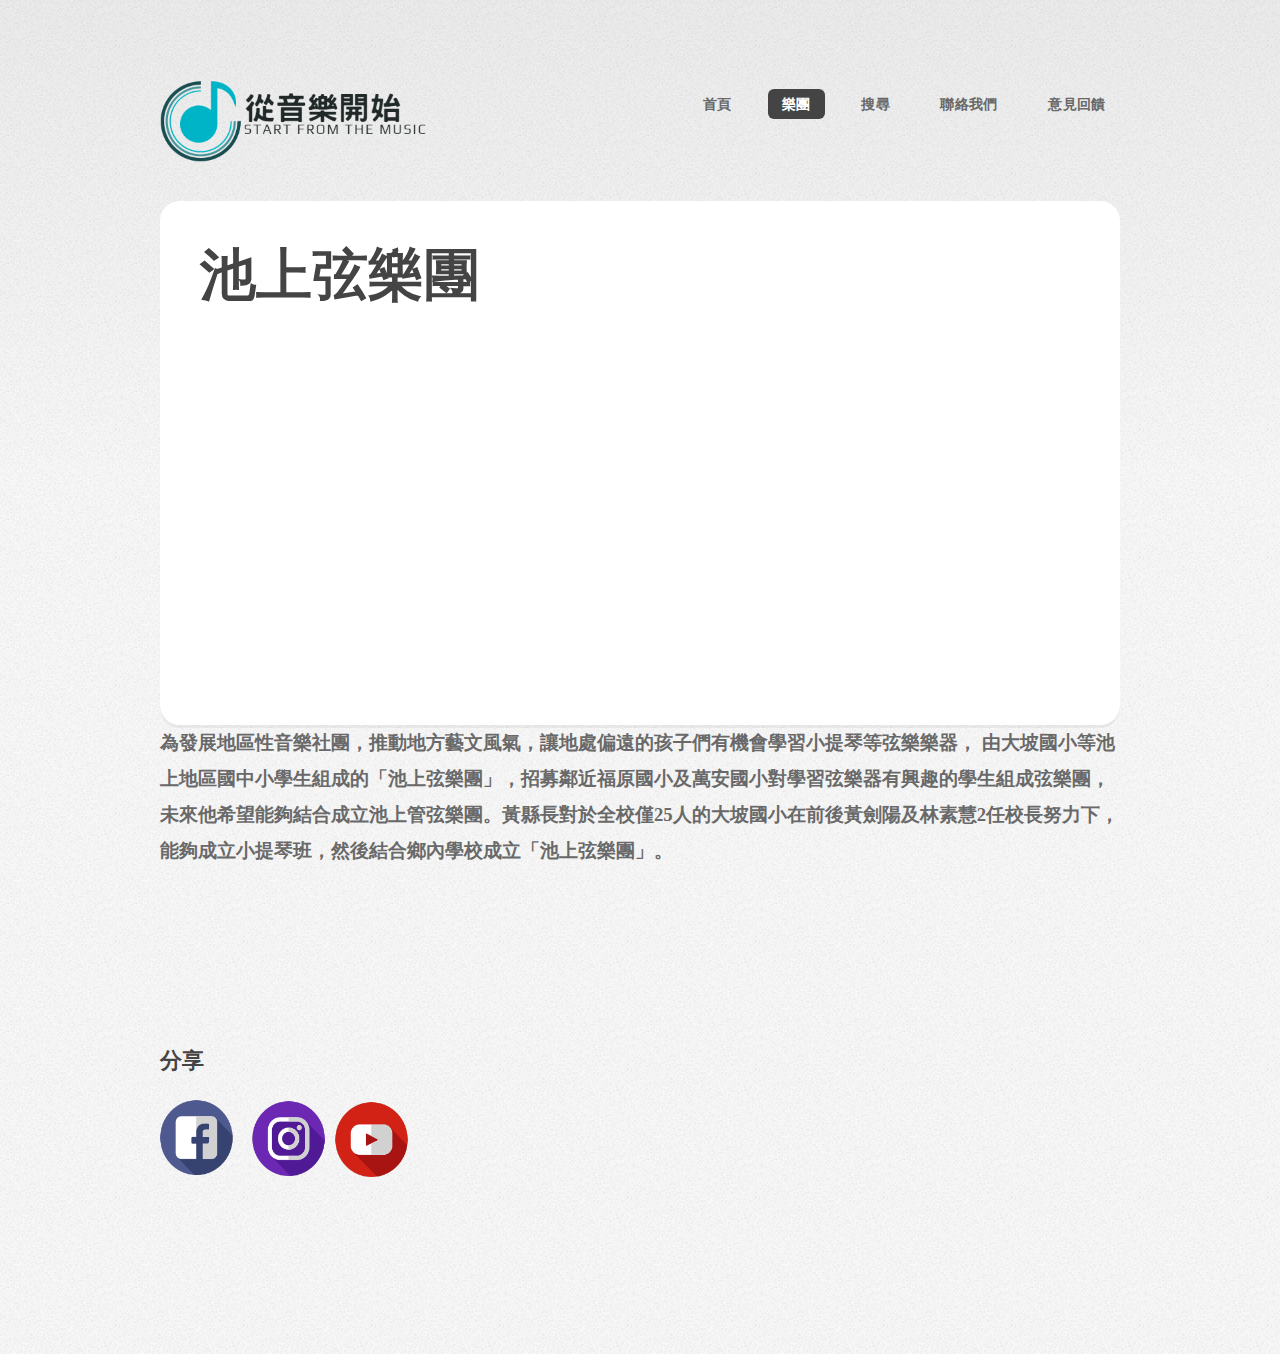
<file: sixth.html>
<!DOCTYPE HTML>
<html>
    <head>  
        <meta charset = "utf-8">
        <link rel="stylesheet" type="text/css" href = "code/css/main.css"></link>
        <title>從音樂開始</title>
    </head>
    <body class = "homepage">
        <div id = "page-wrapper">   

            <!--Header-->
                <div id = "header-page">
                    <div id = "header" class = "container">
                    <!--Logo-->
                        <div id = "logo">
                            <a href="index.html"><img src="images/logo.png" alt = "LOGO" height="100px" ></a>
                        </div>

                    <!--Nav-->
                        <nav id = "nav">
                            <ul>
                                <li><a href = "index.html">首頁</a></li>
                                <li class = "current">
                                    <a class = "dropdown">樂團</a>
                                    <ul class = "droptron level-0 left" style="user-select: none; position: absolute; z-index: 1000; left: 462.938px; top: 125px; opacity: 1; display: none;">
                                    
                                        <li style="white-space: nowrap;"><a href = "first.html" style="display: block;">親愛愛樂</a></li>
                                        <li style="white-space: nowrap;"><a href = "second.html" style="display: block;">民中濁岸合唱團</a></li>
                                        <li style="white-space: nowrap;"><a href = "third.html" style="display: block;">桃山國小合唱團</a></li>
                                        <li style="white-space: nowrap;"><a href = "fourth.html" style="display: block;">六龜高中合唱團</a></li>
                                        <li style="white-space: nowrap;"><a href = "fifth.html" style="display: block;">希望兒童合唱團</a></li>
                                        <li style="white-space: nowrap;"><a href = "sixth.html" style="display: block;">池上弦樂團</a></li>
                                    </ul>
                                </li>
                                <li><a href = "search.html">搜尋</a></li>
                                <li><a href = "connection.html">聯絡我們</a></li>
                                <li><a href = "form.html">意見回饋</a></li>
                            </ul>
                        </nav>
                    </div>
                </div>

            <!--content-->
                <div id = "content-page">
                    <div id ="banner" class="content" >
                        <h2>池上弦樂團</h2>
						<center>
                        <iframe width="600" height="350" src="https://www.youtube.com/embed/tIGWNaCYVKU" frameborder="0" allow="autoplay; encrypted-media" allowfullscreen></iframe>
						</center>
                    </div>
                </div>
                <div id = "sidebar-page">
                    <div class = "contain">
                    </div>
                </div>
                <div id = "bottom-page">
                    <div class="container">
                        
                        <p>為發展地區性音樂社團，推動地方藝文風氣，讓地處偏遠的孩子們有機會學習小提琴等弦樂樂器，
                            由大坡國小等池上地區國中小學生組成的「池上弦樂團」，招募鄰近福原國小及萬安國小對學習弦樂器有興趣的學生組成弦樂團，
                            未來他希望能夠結合成立池上管弦樂團。黃縣長對於全校僅25人的大坡國小在前後黃劍陽及林素慧2任校長努力下，能夠成立小提琴班，然後結合鄉內學校成立「池上弦樂團」。
                        </p>
                        
                    </div>
                </div>
            <!--Footer-->
                <div id = "footer-page">
                    <footer  class = "container">
                        <h3>分享</h3>
                        <ul>
                            <li><a href="http://www.facebook.com"><img src = "images/facebook.png" alt="Facebook"></a></li>
                            <li><a href="https://www.instagram.com/"><img src="images/ig.png"></a></li>
                            <li><a href="http://www.youtube.com"><img src="images/youtube.png"></a></li>
                        </ul>
                    </footer>

                </div>

        <!-- Scripts -->

			<script src="code/js/jquery.min.js"></script>
			<script src="code/js/jquery.dropotron.min.js"></script>
			<script src="code/js/skel.min.js"></script>
			<script src="code/js/util.js"></script>
            <script src="code/js/main.js"></script>

        </div>

        <!--navToggle-->
            <div id="navToggle">
                <a href="#navPanel" class="toggle"></a>
            </div>

        
    </body>
</html>
</file>
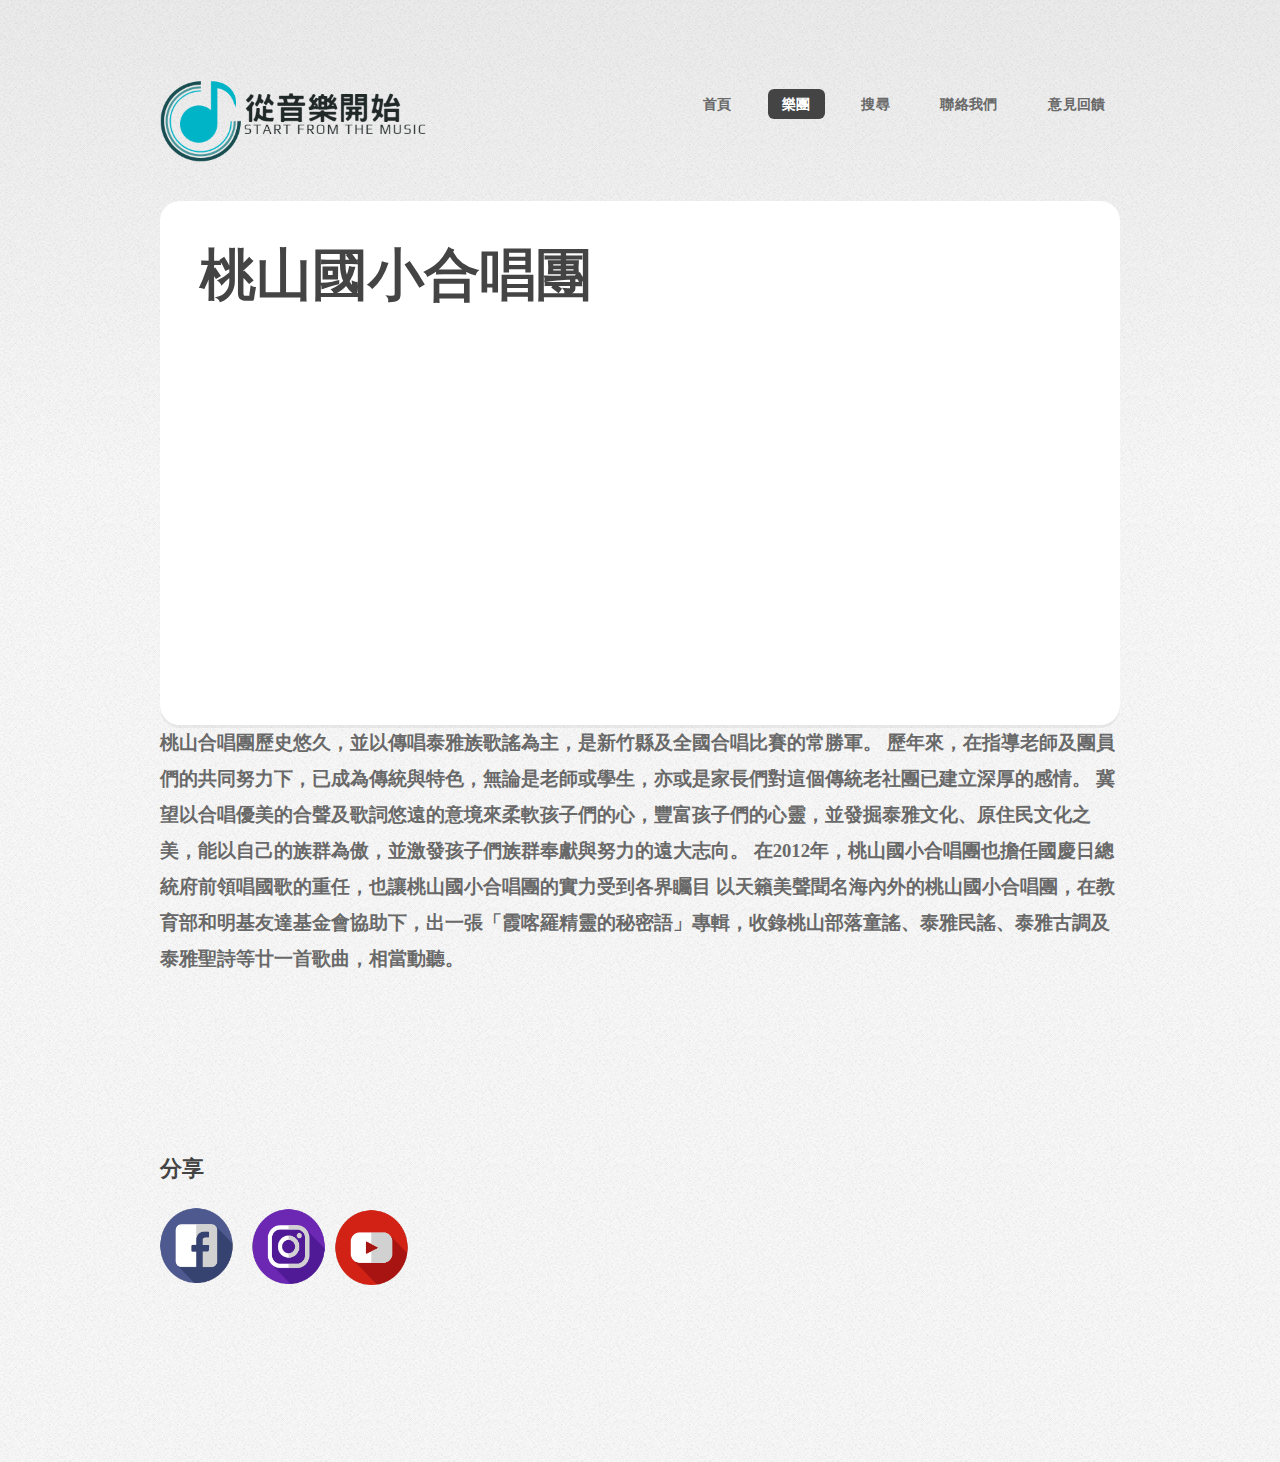
<file: third.html>
<!DOCTYPE HTML>
<html>
    <head>  
        <meta charset = "utf-8">
        <link rel="stylesheet" type="text/css" href = "code/css/main.css"></link>
        <title>從音樂開始</title>
    </head>
    <body class = "homepage">
        <div id = "page-wrapper">   

            <!--Header-->
                <div id = "header-page">
                    <div id = "header" class = "container">
                    <!--Logo-->
                        <div id = "logo">
                            <a href="index.html"><img src="images/logo.png" alt = "LOGO" height="100px" ></a>
                        </div>

                    <!--Nav-->
                        <nav id = "nav">
                            <ul>
                                <li><a href = "index.html">首頁</a></li>
                                <li class = "current">
                                    <a class = "dropdown">樂團</a>
                                    <ul class = "droptron level-0 left" style="user-select: none; position: absolute; z-index: 1000; left: 462.938px; top: 125px; opacity: 1; display: none;">
                                    
                                        <li style="white-space: nowrap;"><a href = "first.html" style="display: block;">親愛愛樂</a></li>
                                        <li style="white-space: nowrap;"><a href = "second.html" style="display: block;">民中濁岸合唱團</a></li>
                                        <li style="white-space: nowrap;"><a href = "third.html" style="display: block;">桃山國小合唱團</a></li>
                                        <li style="white-space: nowrap;"><a href = "fourth.html" style="display: block;">六龜高中合唱團</a></li>
                                        <li style="white-space: nowrap;"><a href = "fifth.html" style="display: block;">希望兒童合唱團</a></li>
                                        <li style="white-space: nowrap;"><a href = "sixth.html" style="display: block;">池上弦樂團</a></li>
                                    </ul>
                                </li>
                                <li><a href = "search.html">搜尋</a></li>
                                <li><a href = "connection.html">聯絡我們</a></li>
                                <li><a href = "form.html">意見回饋</a></li>
                            </ul>
                        </nav>
                    </div>
                </div>

            <!--content-->
                <div id = "content-page">
                    <div id ="banner" class="content" >
                        <h2>桃山國小合唱團</h2>
                        <center>
						<iframe width="600" height="350" src="https://www.youtube.com/embed/HLSwE3IF5YY" frameborder="0" gesture="media" allow="encrypted-media" allowfullscreen></iframe>
						</center>
                    </div>
                </div>
                <div id = "sidebar-page">
                    <div class = "contain">
                    </div>
                </div>
                <div id = "bottom-page">
                    <div class="container">
                        
                        <p>桃山合唱團歷史悠久，並以傳唱泰雅族歌謠為主，是新竹縣及全國合唱比賽的常勝軍。 歷年來，在指導老師及團員們的共同努力下，已成為傳統與特色，無論是老師或學生，亦或是家長們對這個傳統老社團已建立深厚的感情。 
                                冀望以合唱優美的合聲及歌詞悠遠的意境來柔軟孩子們的心，豐富孩子們的心靈，並發掘泰雅文化、原住民文化之美，能以自己的族群為傲，並激發孩子們族群奉獻與努力的遠大志向。
                                在2012年，桃山國小合唱團也擔任國慶日總統府前領唱國歌的重任，也讓桃山國小合唱團的實力受到各界矚目
                                以天籟美聲聞名海內外的桃山國小合唱團，在教育部和明基友達基金會協助下，出一張「霞喀羅精靈的秘密語」專輯，收錄桃山部落童謠、泰雅民謠、泰雅古調及泰雅聖詩等廿一首歌曲，相當動聽。
                        </p>
                        
                    </div>
                </div>
            <!--Footer-->
                <div id = "footer-page">
                    <footer  class = "container">
                        <h3>分享</h3>
                        <ul>
                            <li><a href="http://www.facebook.com"><img src = "images/facebook.png" alt="Facebook"></a></li>
                            <li><a href="https://www.instagram.com/"><img src="images/ig.png"></a></li>
                            <li><a href="http://www.youtube.com"><img src="images/youtube.png"></a></li>
                        </ul>
                    </footer>

                </div>

        <!-- Scripts -->

			<script src="code/js/jquery.min.js"></script>
			<script src="code/js/jquery.dropotron.min.js"></script>
			<script src="code/js/skel.min.js"></script>
			<script src="code/js/util.js"></script>
            <script src="code/js/main.js"></script>

        </div>

        <!--navToggle-->
            <div id="navToggle">
                <a href="#navPanel" class="toggle"></a>
            </div>

        
    </body>
</html>
</file>
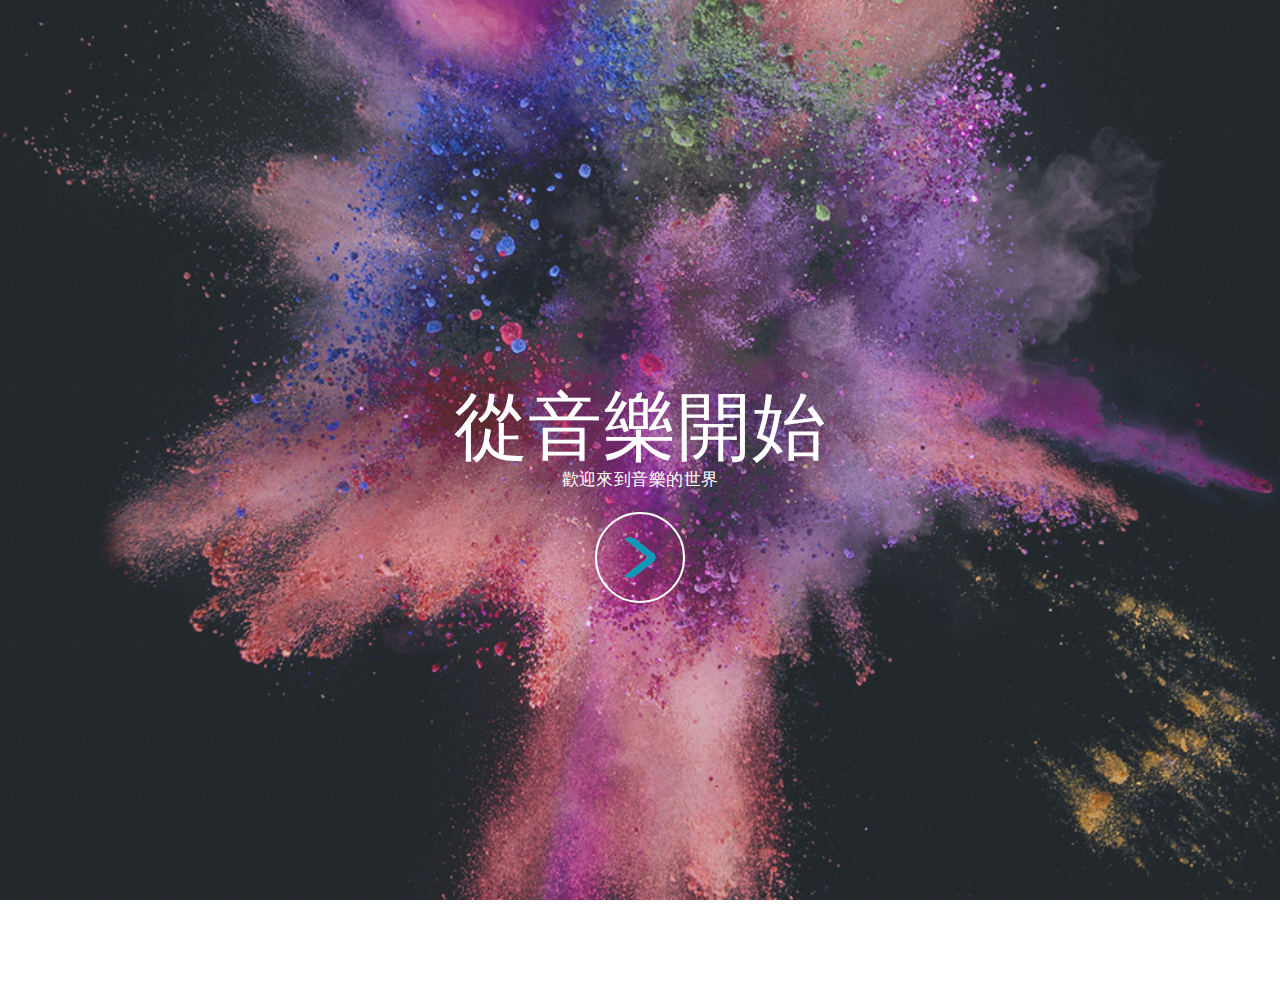
<file: cover/FrontPage.html>
<!DOCTYPE HTML>
<html>
	<head>
		<title>Started from the music</title>
		<meta charset="utf-8" />
		<meta name="viewport" content="width=device-width, initial-scale=1" />
		<link rel="stylesheet" href="assets/css/main.css" />
	</head>
	<body>

		
		<!-- Intro -->
			<section id="intro" class="main style1 dark fullscreen">
				<div class="content">
					<header>
						<h2>從音樂開始</h2>
					</header>
					<p>歡迎來到音樂的世界</p>
					<footer>
						<a href="#" class="button style2 down">More</a>
					</footer>
				</div>
			</section>

	</body>
</html>
</file>
<file: code/css/main.css>
html, body, div, span, applet, object, iframe, h1, h2, h3, h4, h5, h6, p, blockquote, pre, a, abbr, acronym, address, big, cite, code, del, dfn, em, img, ins, kbd, q, s, samp, small, strike, strong, sub, sup, tt, var, b, u, i, center, dl, dt, dd, ol, ul, li, fieldset, form, label, legend, table, caption, tbody, tfoot, thead, tr, th, td, article, aside, canvas, details, embed, figure, figcaption, footer, header, hgroup, menu, nav, output, ruby, section, summary, time, mark, audio, video {
    margin: 0;
    padding: 0;
    border: 0;
    font-size: 100%;
    font: inherit;
    vertical-align: baseline;
}

article, aside, details, figcaption, figure, footer, header, hgroup, menu, nav, section {
    display: block;
}

body{
    line-height: 1;
}

ol, ul {
    list-style: none;
}

body {
    -webkit-text-size-adjust: none;
}

p, ul, ol, dl, table {
    margin-bottom: 2em;
}


/*Box Model*/
*, *:before, *:after {
    -moz-box-sizing: border-box;
    -webkit-box-sizing: border-box;
    box-sizing: border-box;
}

/* Containers */
.container {
    margin-left: auto;
    margin-right: auto;
}

.container.\31 25\25 {
    width: 100%;
    max-width: 1750px;
    min-width: 1400px;
}

.container.\37 5\25 {
    width: 1050px;
}

.container.\35 0\25 {
    width: 700px;
}

.container.\32 5\25 {
    width: 350px;
}

.container {
    width: 1400px;
}

@media screen and (max-width:1680px){
    .container.\31 25\25 {
        width: 100%;
        max-width: 1500px;
        min-width: 1200px;
    }

    .container.\37 5\25 {
        width: 900px;
    }

    .container.\35 0\25 {
        width: 600px;
    }

    .container.\32 5\25 {
        width: 300px;
    }

    .container {
        width: 1200px;
    }

}

@media screen and (max-width: 1280px) {

    .container.\31 25\25 {
        width: 100%;
        max-width: 1200px;
        min-width: 960px;
    }

    .container.\37 5\25 {
        width: 720px;
    }

    .container.\35 0\25 {
        width: 480px;
    }

    .container.\32 5\25 {
        width: 240px;
    }

    .container {
        width: 960px;
    }

}

@media screen and (max-width: 980px) {

    .container.\31 25\25 {
        width: 100%;
        max-width: 112.5%;
        min-width: 90%;
    }

    .container.\37 5\25 {
        width: 67.5%;
    }

    .container.\35 0\25 {
        width: 45%;
    }

    .container.\32 5\25 {
        width: 22.5%;
    }

    .container {
        width: 90% !important;
    }

}

@media screen and (max-width: 736px) {

    .container.\31 25\25 {
        width: 100%;
        max-width: 125%;
        min-width: 100%;
    }

    .container.\37 5\25 {
        width: 75%;
    }

    .container.\35 0\25 {
        width: 50%;
    }

    .container.\32 5\25 {
        width: 25%;
    }

    .container {
        width: 100% !important;
    }

}

/*Content*/
.content{
    margin-left:auto;
    margin-right: auto;
}

.content.\31 25\25 {
    width: 100%;
    max-width: 1750px;
    min-width: 1400px;
}

.content.\37 5\25 {
    width: 1050px;
}

.content.\35 0\25 {
    width: 700px;
}

.content.\32 5\25 {
    width: 350px;
}
.content {
    width: 1400px;
    background: #fff;
    border-radius:20px;
    box-shadow: 0px 3px 0px 0px rgba(0, 0, 0, 0.05);
}

@media screen and (max-width:1680px){
    .content.\31 25\25 {
        width: 100%;
        max-width: 1500px;
        min-width: 1200px;
    }

    .content.\37 5\25 {
        width: 900px;
    }

    .content.\35 0\25 {
        width: 600px;
    }

    .content.\32 5\25 {
        width: 300px;
    }

    .content {
        width: 1200px;
    }

}

@media screen and (max-width: 1280px) {

    .content.\31 25\25 {
        width: 100%;
        max-width: 1200px;
        min-width: 960px;
    }

    .content.\37 5\25 {
        width: 720px;
    }

    .content.\35 0\25 {
        width: 480px;
    }

    .content.\32 5\25 {
        width: 240px;
    }

    .content {
        width: 960px;
    }

}

@media screen and (max-width: 980px) {

    .content.\31 25\25 {
        width: 100%;
        max-width: 112.5%;
        min-width: 90%;
    }

    .content.\37 5\25 {
        width: 67.5%;
    }

    .content.\35 0\25 {
        width: 45%;
    }

    .content.\32 5\25 {
        width: 22.5%;
    }

    .content {
        width: 90% !important;
    }

}

@media screen and (max-width: 736px) {

    .content.\31 25\25 {
        width: 100%;
        max-width: 125%;
        min-width: 100%;
    }

    .content.\37 5\25 {
        width: 75%;
    }

    .content.\35 0\25 {
        width: 50%;
    }

    .content.\32 5\25 {
        width: 25%;
    }

    .content {
        width: 100% !important;
    }

}
    
/*Basic*/
    @-ms-viewport {
        width: device-width;
    }

    body {
        background-image: -moz-linear-gradient(top, rgba(0, 0, 0, 0.05), rgba(0, 0, 0, 0)), url("image/bg01.png");
        background-image: -webkit-linear-gradient(top, rgba(0, 0, 0, 0.05), rgba(0, 0, 0, 0)), url("image/bg01.png");
        background-image: -ms-linear-gradient(top, rgba(0, 0, 0, 0.05), rgba(0, 0, 0, 0)), url("image/bg01.png");
        background-image: linear-gradient(top, rgba(0, 0, 0, 0.05), rgba(0, 0, 0, 0)), url("image/bg01.png");
        background-color: #f7f7f7;
        background-position: top left, top left;
        background-repeat: repeat-x, repeat;
        background-size: 100% 30em, auto;
        font-family: 'Open Sans', sans-serif;
        font-size: 13pt;
        color: #696969;
        font-weight: 300;
        line-height: 2.25em;
    }

    body.is-loading * { /**/
        -moz-transition: none !important;
        -webkit-transition: none !important;
        -ms-transition: none !important;
        transition: none !important;
        -moz-animation: none !important;
        -webkit-animation: none !important;
        -ms-animation: none !important;
        animation: none !important;
    }

    p{
        font-size: 14pt;
        font-weight:bold;
        font-family: "Times New Roman","微軟正黑體";
    }

    a {
		color: #0090c5;
		text-decoration: underline;
	}

		a:hover {
			text-decoration: none;
        }
    
    h1, h2, h3, h4, h5, h6 {
		color: #444;
		font-weight: 800;
    }
    
    h2 {
		font-size: 2.25em;
		margin: 0 0 1.1em 0;
        line-height: 1em;
        font-family: "華康少女文字W3";
    }
    
    h3 {
        font-size: 1.35em;
        margin: 0 0 1em 0;
        font-family: "微軟正黑體";
    }

    a{
        text-decoration: none;
    }

    p, ul ,ol, dl, table{
        margin-bottom: 2em;
    }

    footer {
		margin: 2.5em 0 0 0;
    }
    
    header {
		margin: 0 0 2em 0;
	}

		header h2, header h3 {
			margin: 0 0 0.25em 0;
		}

		header p {
			margin: 0;
		}

	footer {
		margin: 2.5em 0 0 0;
	}
    
/* Wrappers */

    #header-page {
        padding: 4.5em 0 1em 0;
    }

    #banner {
        position: relative;
        padding: 1.5em;
    }
    
    /* #sidebar-page{
        float: right;
        width: 20%;
        height: 500px;
        box-shadow: 0px 3px 0px 0px rgba(0, 0, 0, 0.05);
        padding: 5em 0 5em 0;
    } */

    #footer-page {
        padding: 6em 0 8em 0;
    }


    div {
        display: block;
    }

/* Header */

#header {
    position: relative;
}

    
/*Nav*/
    #nav {
        position: absolute;
        right: 0;
        top: 0;
        font-size: 0.9em;
    }
    
    #nav ul li {
        float: left;
        line-height: 4.5em;
        padding-left: 1.5em;
    }
    
    #nav ul li a, #nav ul li span {
        -moz-transition: background-color .25s ease-in-out;
        -webkit-transition: background-color .25s ease-in-out;
        -ms-transition: background-color .25s ease-in-out;
        transition: background-color .25s ease-in-out;
        font-weight: bold;
        letter-spacing: 0.025em;
        color: #696969;
        text-decoration: none;
        border-radius: 6px;
        padding: 0.5em 1em 0.5em 1em;
    }

    #nav ul li > ul {
        display: none;
    }
    
    #nav ul li:hover a, #nav ul li:hover span {
        background: #fff;
    }
    
    #nav ul li.active a, #nav ul li.active span {
        background: #fff;
    }
    #nav ul li.current a {
        background: #444;
        color: #fff;
        font-family: "微軟正黑體";
        font-weight: bold;
    }

    .dropotron {
        background: #fff;
        letter-spacing: 0.025em;
        color: #696969;
        text-decoration: none;
        border-radius: 6px;
        padding: 0.75em 0;
        min-width: 15em;
        box-shadow: inset 0 0 0 1px rgba(0, 0, 0, 0.1), 0 0.25em 0.25em 0.1em rgba(0, 0, 0, 0.025);
        margin-top: calc(-0.75em + 1px);
        margin-left: -1px;
    }
    
    .dropotron li {
        border-top: solid 1px #eee;
        line-height: 3em;
    }
    
    .dropotron li:first-child {
        border-top: 0;
    }
    
    .dropotron li > a, .dropotron li > span {
        -moz-transition: color .25s ease-in-out, background-color .25s ease-in-out;
        -webkit-transition: color .25s ease-in-out, background-color .25s ease-in-out;
        -ms-transition: color .25s ease-in-out, background-color .25s ease-in-out;
        transition: color .25s ease-in-out, background-color .25s ease-in-out;
        text-decoration: none;
        color: inherit;
        display: block;
        padding: 0 1.5em;
    }
    
    .dropotron li > a:hover, .dropotron li > span:hover {
        background: #eee;
    }

    .dropotron li.active > a, .dropotron li.active > span {
        background: #eee;
    }

    .dropotron.level-0 {
        font-size: 0.8em;
        margin-left: 1.5em;
        margin-top: 0;
    }

    .dropotron.level-0:before {
        content: '';
        position: absolute;
        top: -0.5em;
        left: 1em;
        border-bottom: solid 0.75em #ffffff;
        border-left: solid 0.75em transparent;
        border-right: solid 0.75em transparent;
        z-index: 1;
    }
/* Banner */

	#banner {
		position: relative;
		padding: 2.5em;
	}

		#banner h2 {
			font-size: 3.5em;
			margin: 0.1em 0 0.35em 0;
		}

		#banner p {
			font-size: 2.75em;
			line-height: 1.35em;
			margin: 0;
        }
        #banner ul {
			margin: 0 0 0 2em;
		}

    /* Footer */

	    #footer {
		    margin-top: 0;
        }

        #footer{
            width: 20px;
        }
        ul li {
            list-style: none;
        }
        li {
            display: inline;
        }

        


header {
    margin: 0 0 2em 0;
}
footer {
    margin: 2.5em 0 0 0;
}

ul.menu li {
    display: block;
    border: 0 !important;
    padding: 0 !important;
    margin: 0 !important;
}

ul.actions li {
    display: block;
    padding: 0;
    margin: 1em 0 0 0;
}

    ul.actions li:first-child {
        margin-top: 0;
    }


    body{
        font-size: 12pt;
    }


/* XLarge */

	@media screen and (max-width: 1680px) {

		/* Basic */

			body {
				font-size: 12pt;
            }

            p{
                font-weight:bold;
                font-family: "Times New Roman","微軟正黑體";
            }

	}

    /* Large */

	@media screen and (max-width: 1280px) {

		/* Basic */

			body {
				font-size: 12pt;
            }
            
            p{
                font-weight:bold;
                font-family: "Times New Roman","微軟正黑體";
            }

    }
    
/* Medium */

	#navPanel, #navToggle {
		display: none;
	}

	@media screen and (max-width: 980px) {

		/* Basic */

			html, body {
				overflow-x: hidden;
			}

			body, input, select, textarea {
				font-size: 15pt;
            }

            
            
            /* Wrappers */

			#header-page {
				padding: 3em 0 1em 0;
				text-align: center;
			}

			#footer-page {
				padding: 6em 0 4em 0;
			}

		/* Header */

			#header {
				margin: 0 auto;
            }
            
        /* Nav */

        #nav {
            display: none;
        }
            
        /* Banner */

			#banner {
				padding: 4.5em 3em;
				text-align: center;
			}

				#banner ul {
					margin: 2em 0 0 0;
                }

        /* Off-Canvas Navigation */

			#page-wrapper {
				-moz-backface-visibility: hidden;
				-webkit-backface-visibility: hidden;
				-ms-backface-visibility: hidden;
				backface-visibility: hidden;
				-moz-transition: -moz-transform 0.5s ease;
				-webkit-transition: -webkit-transform 0.5s ease;
				-ms-transition: -ms-transform 0.5s ease;
				transition: transform 0.5s ease;
				padding-bottom: 1px;
			}

			#navToggle {
				-moz-backface-visibility: hidden;
				-webkit-backface-visibility: hidden;
				-ms-backface-visibility: hidden;
				backface-visibility: hidden;
				-moz-transition: -moz-transform 0.5s ease;
				-webkit-transition: -webkit-transform 0.5s ease;
				-ms-transition: -ms-transform 0.5s ease;
				transition: transform 0.5s ease;
				display: block;
				height: 44px;
				left: 0;
				position: fixed;
				top: 0;
				width: 100%;
				z-index: 10001;
			}

				#navToggle .toggle {
					width: 70px;
					height: 50px;
					opacity: 0.35;
				}

					#navToggle .toggle:before {
                        display: inline-block;
						font-family: FontAwesome;
						text-decoration: none;
						font-style: normal;
						font-weight: normal;
						-webkit-font-smoothing: antialiased;
						-moz-osx-font-smoothing: grayscale;
						position: absolute;
						left: 6px;
						top: 6px;
						background: rgba(0, 0, 0, 0.5);
						width: 58px;
						height: 38px;
						border-radius: 6px;
						content: '\f0c9';
						color: #fff;
						text-align: center;
						line-height: 38px;
						font-size: 20px;
					}

					#navToggle .toggle:active {
						opacity: 0.75;
					}

			#navPanel {
				-moz-backface-visibility: hidden;
				-webkit-backface-visibility: hidden;
				-ms-backface-visibility: hidden;
				backface-visibility: hidden;
				-moz-transform: translateX(-275px);
				-webkit-transform: translateX(-275px);
				-ms-transform: translateX(-275px);
				transform: translateX(-275px);
				-moz-transition: -moz-transform 0.5s ease;
				-webkit-transition: -webkit-transform 0.5s ease;
				-ms-transition: -ms-transform 0.5s ease;
				transition: transform 0.5s ease;
				display: block;
				height: 100%;
				left: 0;
				overflow-y: auto;
				position: fixed;
				top: 0;
				width: 275px;
				z-index: 10002;
				background: #fff;
				box-shadow: inset -3px 0px 0px 0px #dfdfdf;
				padding: 0 23px 0 20px;
			}

				#navPanel .link {
					display: block;
					text-decoration: none;
					height: 54px;
					line-height: 54px;
					border-top: solid 1px #e8e8e8;
                    color: #696969;
                    font-weight:bold;
                    font-family: "Times New Roman","微軟正黑體";
				}

					#navPanel .link:first-child {
						border-top: 0;
					}

				#navPanel .indent-1 {
					display: inline-block;
					width: 1em;
				}

				#navPanel .indent-2 {
					display: inline-block;
					width: 2em;
				}

				#navPanel .indent-3 {
					display: inline-block;
					width: 3em;
				}

				#navPanel .indent-4 {
					display: inline-block;
					width: 4em;
				}

				#navPanel .indent-5 {
					display: inline-block;
					width: 5em;
				}

				#navPanel .depth-0 {
					color: #444;
					font-weight: 800;
				}

			body.navPanel-visible #page-wrapper {
				-moz-transform: translateX(275px);
				-webkit-transform: translateX(275px);
				-ms-transform: translateX(275px);
				transform: translateX(275px);
			}

			body.navPanel-visible #navToggle {
				-moz-transform: translateX(275px);
				-webkit-transform: translateX(275px);
				-ms-transform: translateX(275px);
				transform: translateX(275px);
			}

			body.navPanel-visible #navPanel {
				-moz-transform: translateX(0);
				-webkit-transform: translateX(0);
				-ms-transform: translateX(0);
				transform: translateX(0);
			}

	}


/*Small*/
    @media screen and (max-width: 736px){
        /* Basic */

			body, input, select, textarea {
				line-height: 2em;
			}

			h2, h3, h4, h5, h6 {
				font-size: 13pt;
				margin: 0 0 1em 0;
            }
            
        /* Wrappers */

			#header-page {
				padding: 3em 0 1.5em 0;
            }
            
			#footer-page {
				padding: 40px 30px 40px 30px;
            }
            
        /* Banner */

			#banner {
				text-align: center;
				padding: 15px 15px 15px 15px;
				margin: 0 auto !important;
			}

				#banner h2 {
					font-size: 2em;
					margin: 0.75em 0 0.5em 0;
				}

				#banner p {
					font-size: 1.5em;
					line-height: 1.5em;
					margin: 0;
				}

				#banner ul {
					margin: 0;
				}

				#banner .button {
					margin: 0 0 1em 0;
				}

		/* Content */

			#content {
				padding-bottom: 3em;
			}

		/* Footer */

			#footer section {
				border-bottom: solid 1px #ccc;
				padding-bottom: 3em;
				margin-bottom: 1em !important;
			}

			#copyright {
				text-align: left;
			}
        
    }
</file>
<file: cover/assets/css/main.css>
html, body, div, span, applet, object, iframe, h1, h2, h3, h4, h5, h6, p, blockquote, pre, a, abbr, acronym, address, big, cite, code, del, dfn, em, img, ins, kbd, q, s, samp, small, strike, strong, sub, sup, tt, var, b, u, i, center, dl, dt, dd, ol, ul, li, fieldset, form, label, legend, table, caption, tbody, tfoot, thead, tr, th, td, article, aside, canvas, details, embed, figure, figcaption, footer, header, hgroup, menu, nav, output, ruby, section, summary, time, mark, audio, video {
		margin: 0;
		padding: 0;
		border: 0;
		font-size: 100%;
		font: inherit;
		vertical-align: baseline;
	}

	article, aside, details, figcaption, figure, footer, header, hgroup, menu, nav, section {
		display: block;
	}

	body {
		line-height: 1;
	}

	ol, ul {
		list-style: none;
	}

	blockquote, q {
		quotes: none;
	}

	blockquote:before, blockquote:after, q:before, q:after {
		content: '';
		content: none;
	}

	table {
		border-collapse: collapse;
		border-spacing: 0;
	}

	body {
		-webkit-text-size-adjust: none;
	}


	@-ms-viewport {
		width: device-width;
	}

	html {
		height: 100%;
	}

	body {
		background: #ffffff;
		height: 100%;
		min-width: 320px;
	}

		body.is-loading *, body.is-loading *:before, body.is-loading *:after {
			-moz-animation: none !important;
			-webkit-animation: none !important;
			-ms-animation: none !important;
			animation: none !important;
			-moz-transition: none !important;
			-webkit-transition: none !important;
			-ms-transition: none !important;
			transition: none !important;
		}


	body, input, textarea, select {
		font-family: "Source Sans Pro", "sans-serif";
		font-weight: 300;
		font-size: 18pt;
		line-height: 1.75em;
		color: #39454b;
		letter-spacing: 0.025em;
	}

		@media screen and (max-width: 1920px) {

			body, input, textarea, select {
				font-size: 17pt;
			}

		}

		@media screen and (max-width: 1680px) {

			body, input, textarea, select {
				font-size: 15pt;
			}

		}

		@media screen and (max-width: 1280px) {

			body, input, textarea, select {
				font-size: 13pt;
			}

		}

		@media screen and (max-width: 1000px) {

			body, input, textarea, select {
				font-size: 13pt;
			}

		}

		@media screen and (max-width: 736px) {

			body, input, textarea, select {
				font-size: 12pt;
				line-height: 1.5em;
			}

		}
		
	p, ul, ol, dl, table {
		margin-bottom: 1em;
	}


	input[type="button"],
	input[type="submit"],
	input[type="reset"],
	.button,
	button {
		-moz-appearance: none;
		-webkit-appearance: none;
		-ms-appearance: none;
		appearance: none;
		background-color: #98c593;
		border: 0;
		border-radius: 3.5em;
		color: #ffffff;
		cursor: pointer;
		display: inline-block;
		height: 3.5em;
		line-height: 3.5em;
		outline: 0;
		padding: 0 2em 0 2em;
		position: relative;
		text-align: center;
		text-decoration: none;
	}

		input[type="button"].down,
		input[type="submit"].down,
		input[type="reset"].down,
		.button.down,
		button.down {
			width: 5em;
			height: 5em;
			line-height: 4.5em;
			padding: 0;
			background-image: url("images/1.png");
			background-position: center center;
			background-repeat: no-repeat;
			text-indent: -10em;
			overflow: hidden;
		}

		input[type="button"].style2,
		input[type="submit"].style2,
		input[type="reset"].style2,
		.button.style2,
		button.style2 {
			background-color: transparent;
			border: solid 2px #e5e6e7;
			color: inherit;
		}


	.image {
		position: relative;
		display: inline-block;
	}

		.image:before {
			content: '';
			position: absolute;
			left: 0;
			top: 0;
			width: 100%;
			height: 100%;
			background: url("images/background.png");
		}

		.image img {
			display: block;
			width: 100%;
		}

		.image.featured {
			display: block;
			width: 100%;
			margin: 0 0 2em 0;
		}

		.image.fit {
			display: block;
			width: 100%;
		}

		.image.left {
			float: left;
			margin: 0 2em 2em 0;
		}

		.image.centered {
			display: block;
			margin: 0 0 2em 0;
		}

			.image.centered img {
				margin: 0 auto;
				width: auto;
			}

	

	#header {
		position: fixed;
		z-index: 10000;
		left: 0;
		top: 0;
		width: 100%;
		background: rgba(255, 255, 255, 0.95);
		height: 3em;
		line-height: 3em;
		box-shadow: 0 0 0.15em 0 rgba(0, 0, 0, 0.1);
	}

		#header h1 {
			position: absolute;
			left: 1em;
			top: 0;
			height: 3em;
			line-height: 3em;
			cursor: default;
		}

			#header h1 a {
				font-size: 1.25em;
			}

		@media screen and (max-width: 736px) {

			#header {
				height: 2.5em;
				line-height: 2.5em;
			}

				#header h1 {
					text-align: center;
					position: relative;
					left: 0;
					top: 0;
					height: 2.5em;
					line-height: 2.5em;
				}

					#header h1 a {
						font-size: 1em;
					}

		}

	body {
		padding-top: 0em;
	}

		@media screen and (max-width: 736px) {

			body {
				padding-top: 0em;
			}

		}



	.main {
		display: -moz-flex;
		display: -webkit-flex;
		display: -ms-flex;
		display: flex;
		position: relative;
		margin: 0;
		overflow-x: hidden;
	}

		.main.fullscreen {
			min-height: 100%;
		}

		.main.style1 {
			-moz-align-items: center;
			-webkit-align-items: center;
			-ms-align-items: center;
			align-items: center;
			-moz-justify-content: center;
			-webkit-justify-content: center;
			-ms-justify-content: center;
			justify-content: center;
			text-align: center;
			padding: 3em 0 3em 0;
		}

			.main.style1 h2 {
				font-size: 4.25em;
				line-height: 1em;
			}


		.main.style2 {
			-moz-align-items: center;
			-webkit-align-items: center;
			-ms-align-items: center;
			align-items: center;
			-moz-justify-content: center;
			-webkit-justify-content: center;
			-ms-justify-content: center;
			justify-content: center;
			padding: 3em 0 3em 0;
			overflow: hidden;
		}


		.main.dark {
			color: #ffffff;
		}

			.main.dark a {
				color: inherit;
			}

			.main.dark .button.style2 {
				border-color: #ffffff;
			}

				.main.dark .button.style2:hover {
					background-color: rgba(255, 255, 255, 0.125);
				}

				.main.dark .button.style2:active {
					background-color: rgba(255, 255, 255, 0.25);
				}

				.main.dark .button.style2.down {
					background-image: url("images/1.png");
				}

		body.is-touch .main {
			background-attachment: scroll !important;
		}

		@media screen and (max-width: 1920px) {

			.main.style2 .content {
				width: 40%;
			}

		}

		@media screen and (max-width: 1280px) {

			.main.style2 .content {
				width: 50%;
			}

		}

		@media screen and (max-width: 1000px) {

			.main.style2 .content {
				width: 60%;
			}

		}

		@media screen and (max-width: 736px) {

			.main.fullscreen {
				height: auto !important;
			}

			.main.style1 {
				padding: 4em 15px 4em 15px;
			}

				

			.main.style3 {
				text-align: center;
				padding: 3em 10px 3em 10px;
			}

		}

		@media screen and (max-width: 480px) {

			.main > .content {
				max-width: calc(100% - 1.5em);
			}

		}


	#intro {
		background: url("images/background.png"), url("../../images/home.png");
		background-size: 256px 256px, cover;
		background-attachment: fixed, fixed;
		background-position: top left, bottom center;
		background-repeat: repeat, no-repeat;
	}
</file>
